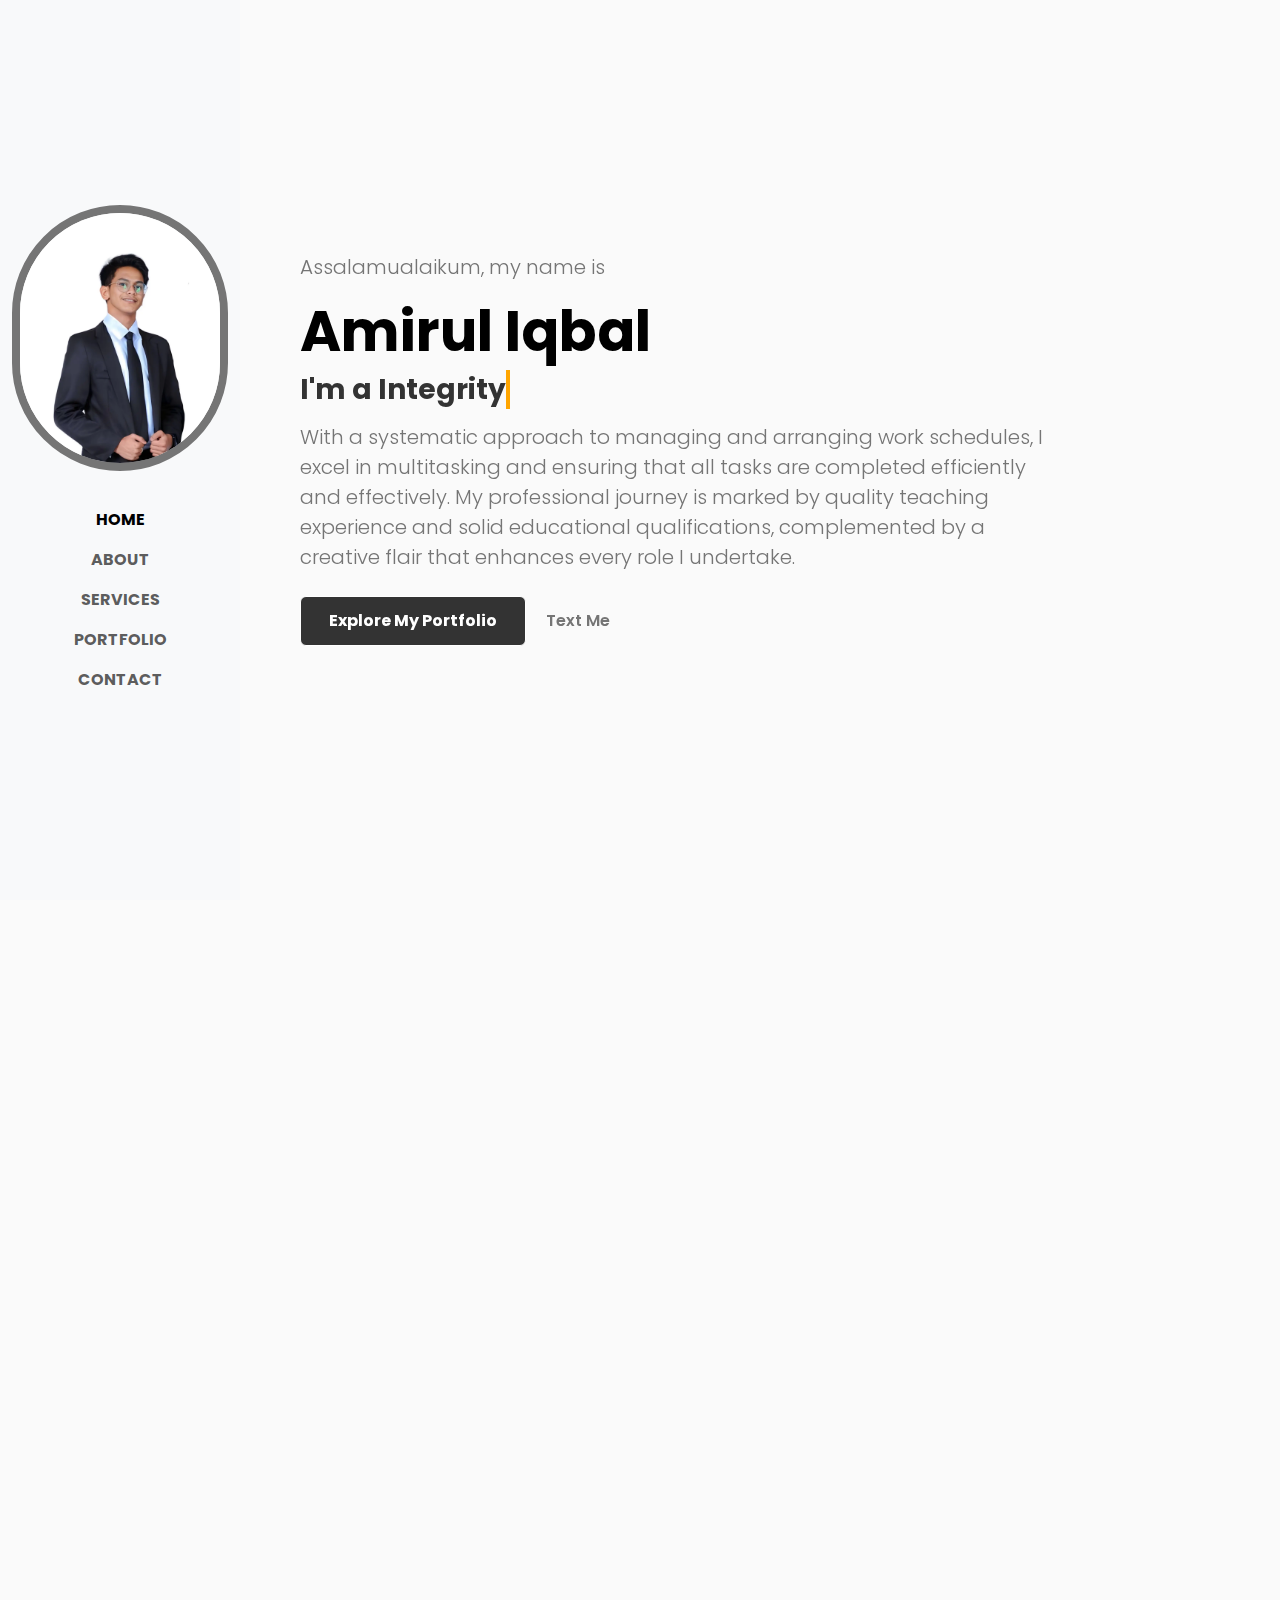
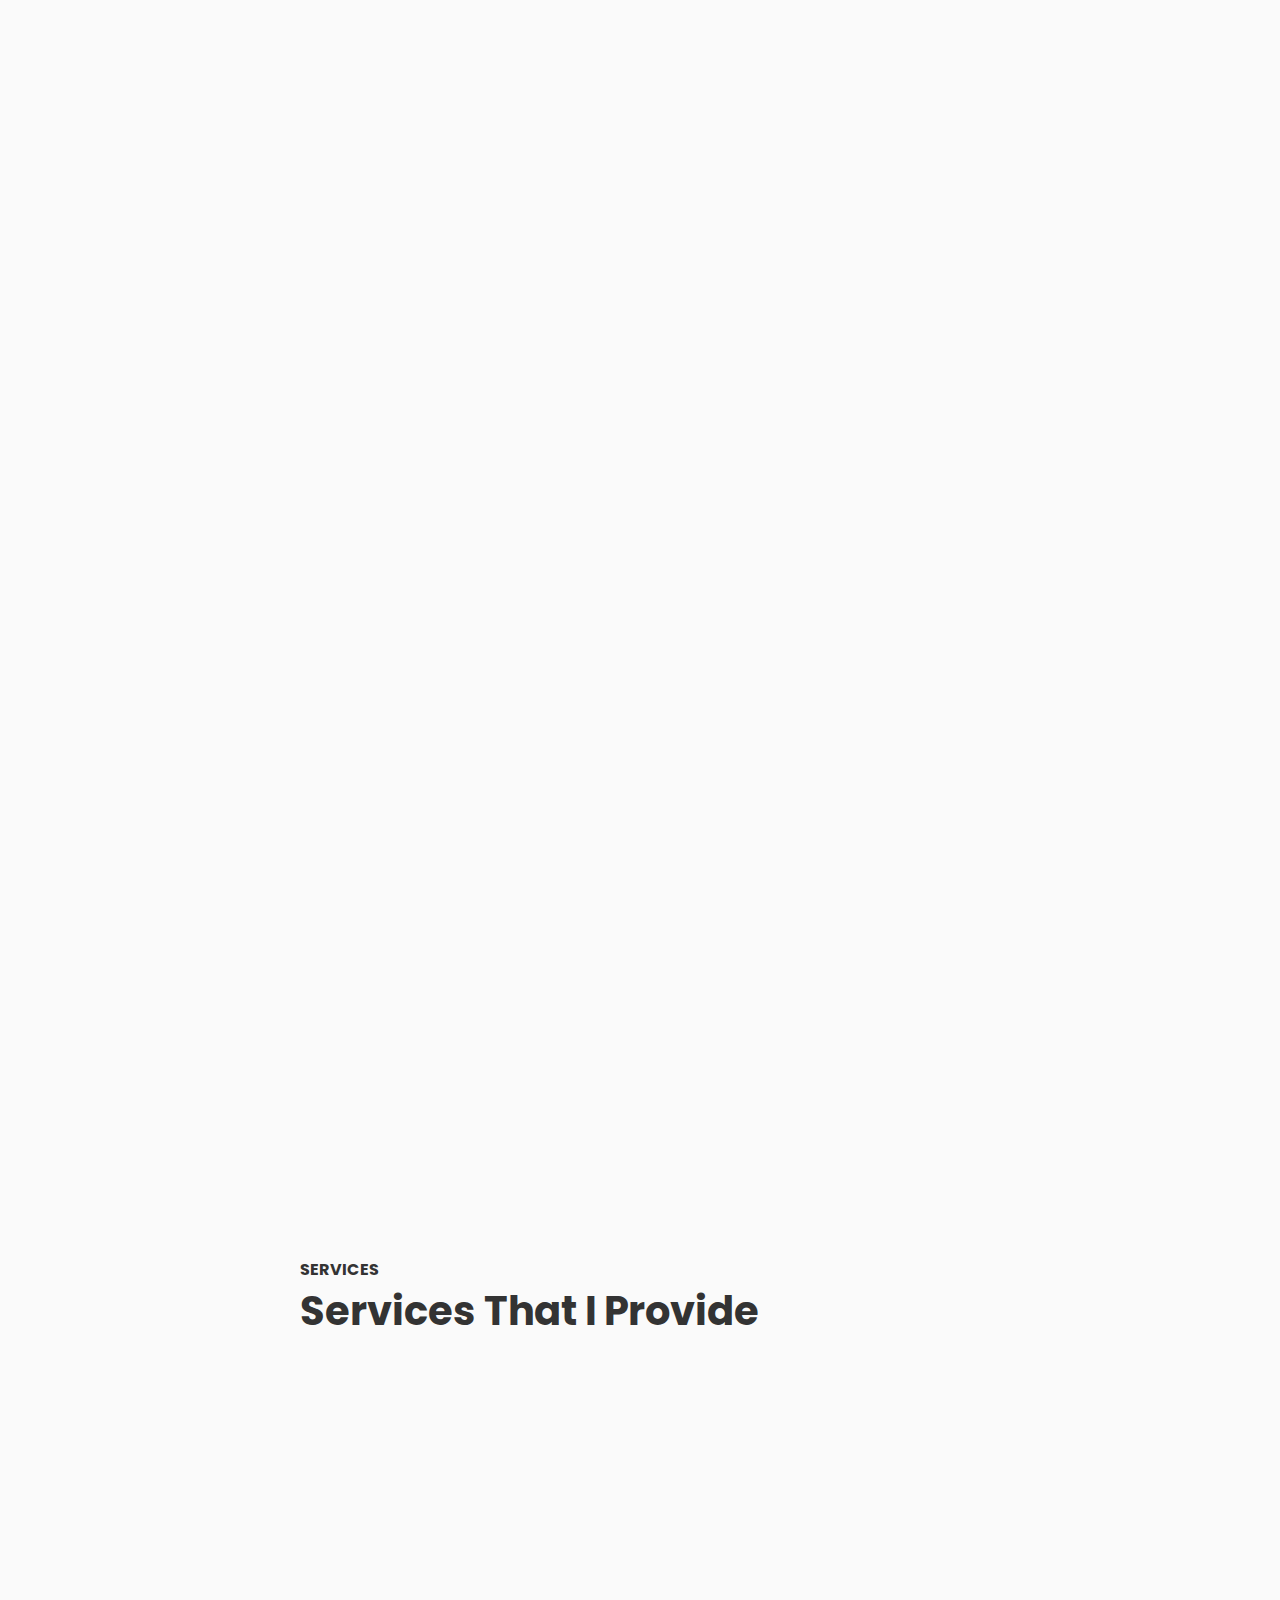
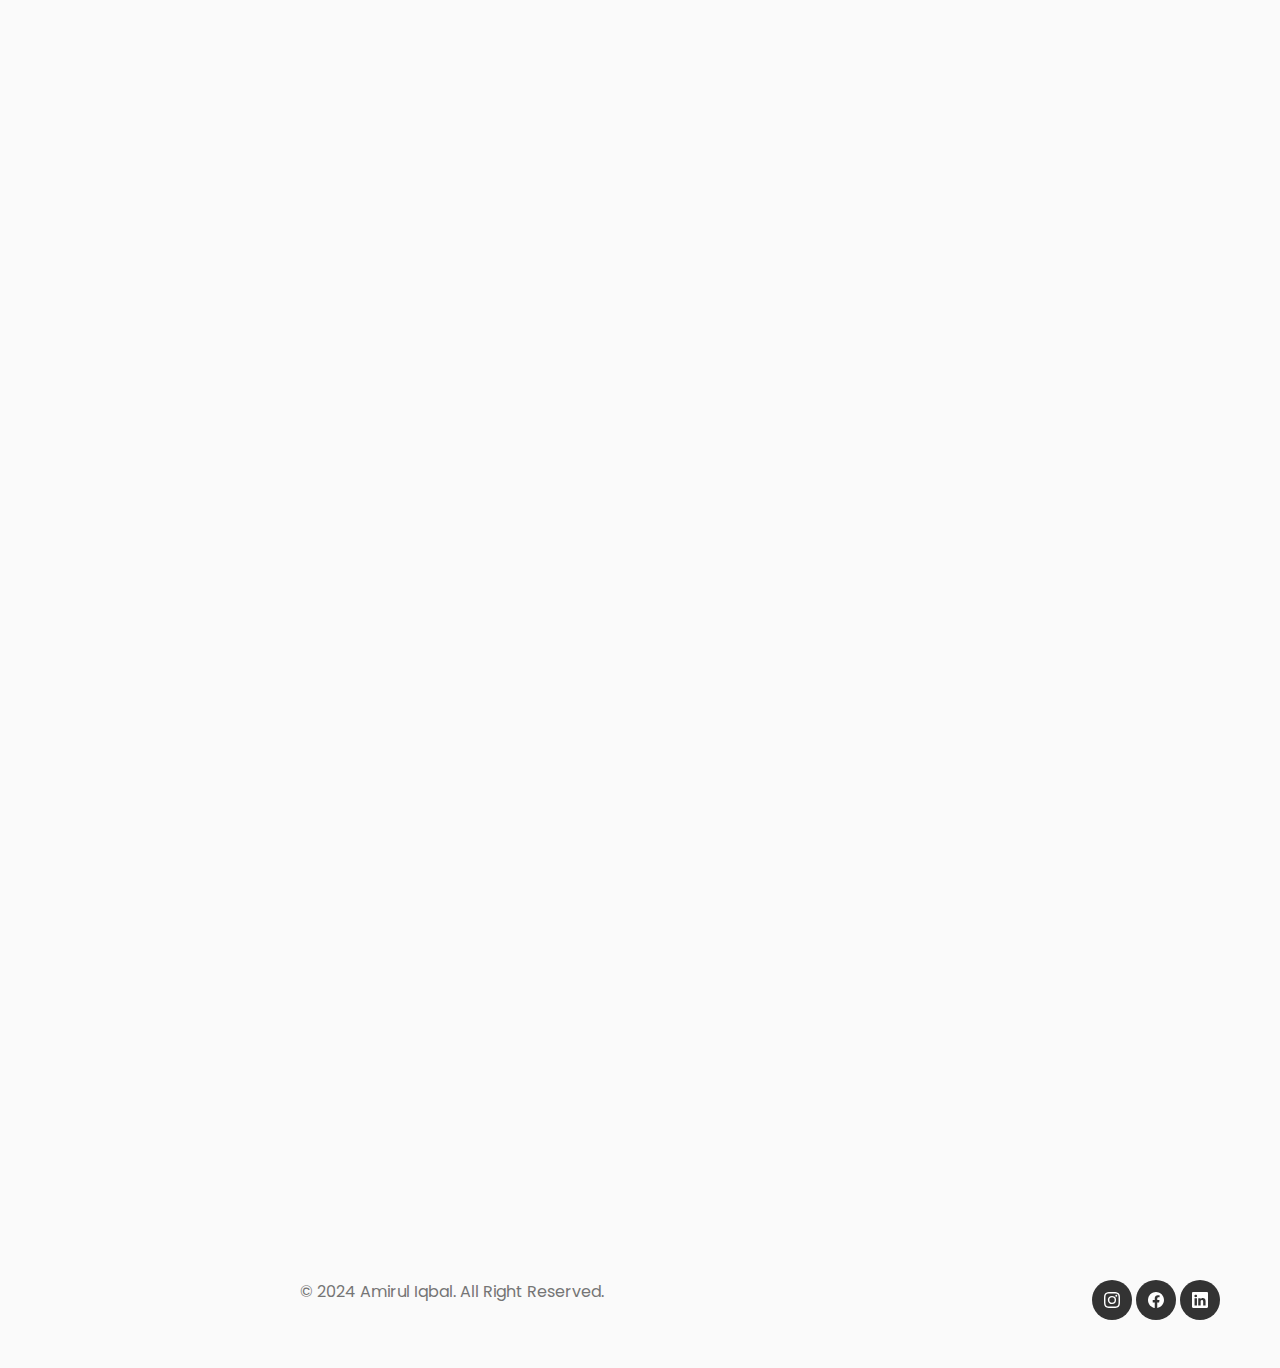
<file: index.html>
<!DOCTYPE html>
<html lang="en">

<head>
  <meta charset="UTF-8">
  <meta name="viewport" content="width=device-width, initial-scale=1.0">
  <title>Amirul Iqbal || Portfolio Website</title>
  <link rel="icon" type="image/x-icon" href="assets/img/amirul-favicon.webp">

  <!-- CSS Files -->
  <link rel="stylesheet" href="assets/css/bootstrap.min.css">
  <link rel="stylesheet" href="assets/css/aos.css">
  <link rel="stylesheet" href="assets/css/bootstrap-icons.min.css">
  <link rel="stylesheet" href="assets/css/styles.css">

  <!-- GOOGLE FONTS -->
  <link rel="preconnect" href="https://fonts.googleapis.com">
  <link rel="preconnect" href="https://fonts.gstatic.com" crossorigin>
  <link href="https://fonts.googleapis.com/css2?family=Poppins:wght@100;200;300;400;500;600;700;800;900&display=swap"
    rel="stylesheet">
</head>

<body data-bs-spy="scroll" data-bs-target=".navbar">
  <!-- NAVBAR -->
  <nav class="navbar navbar-expand-lg fixed-top bg-light">
    <div class="container flex-lg-column">
      <a class="navbar-brand mx-lg-auto mb-lg-4" href="#">
        <span class="h3 fw-bold d-block d-lg-none">Amirul Iqbal</span>
        <img src="assets/img/profile-left.webp" class="d-none d-lg-block rounded-pill" alt="Amirul Iqbal Profile Image">
      </a>
      <button class="navbar-toggler" type="button" data-bs-toggle="collapse" data-bs-target="#navbarNav"
        aria-controls="navbarNav" aria-expanded="false" aria-label="Toggle navigation">
        <span class="navbar-toggler-icon"></span>
      </button>
      <div class="collapse navbar-collapse" id="navbarNav">
        <ul class="navbar-nav ms-auto flex-lg-column text-lg-center">
          <li class="nav-item">
            <a class="nav-link" href="#home">HOME</a>
          </li>
          <li class="nav-item">
            <a class="nav-link" href="#about">ABOUT</a>
          </li>
          <li class="nav-item">
            <a class="nav-link" href="#services">SERVICES</a>
          </li>
          <li class="nav-item">
            <a class="nav-link" href="#portfolio">PORTFOLIO</a>
          </li>
          <li class="nav-item">
            <a class="nav-link" href="#contact">CONTACT</a>
          </li>
        </ul>
      </div>
    </div>
  </nav>
  <!-- NAVBAR END -->

  <!-- CONTENT WRAPPER -->
  <div id="content-wrapper">
    <!-- HOME -->
    <section id="home" class="full-height px-lg-5">
      <div class="container">
        <div class="row">
          <div class="col-lg-10">
            <p class="lead" data-aos="fade-up">Assalamualaikum, my name is</p>
            <h2 class="display-4 fw-bold text-black" data-aos="fade-up" data-aos-delay="100">Amirul Iqbal</h2>
            <h3 class="pb-2" data-aos="fade-up" data-aos-delay="200">
              I'm a <span class="typing"></span>
            </h3>
            <p class="lead mt-2 mb-4" data-aos="fade-up" data-aos-delay="300">
              With a systematic approach to managing and arranging work schedules, I excel in multitasking and ensuring
              that all tasks are completed efficiently and effectively. My professional journey is marked by quality
              teaching experience and solid educational qualifications, complemented by a creative flair that enhances
              every role I undertake.
            </p>
            <div data-aos="fade-up" data-aos-delay="600">
              <a href="#portfolio" class="btn btn-brand me-3">Explore My Portfolio</a>
              <a href="https://wa.me/601111016936" class="custom-link" target="_blank">Text Me</a>
            </div>
          </div>
        </div>
      </div>
    </section>
    <!-- HOME END -->

    <!-- ABOUT -->
    <section id="about" class="full-height px-lg-5">
      <div class="container">
        <div class="row pb-4" data-aos="fade-up">
          <div class="col-lg-8">
            <h6 class="text-brand">ABOUT</h6>
            <h1>My Education & Experience</h1>
          </div>
        </div>

        <div class="row gy-5">
          <div class="col-lg-6">
            <!-- Education -->
            <h3 class="mb-4" data-aos="fade-up" data-aos-delay="300">Education</h3>
            <div class="row gy-4">
              <!-- UPSR -->
              <div class="col-12" data-aos="fade-up" data-aos-delay="400">
                <div class="bg-base p-4 rounded-4 shadow">
                  <h4>Ujian Penilaian Sekolah Rendah (UPSR)</h4>
                  <p class="text-brand mb-2 fw-semibold">Sekolah Kebangsaan Tanjung Gelam [2005 - 2010]</p>
                  <p class="mb-0">Achieved 5As in UPSR and served as a School Prefect from 2008 to 2010. Actively
                    involved in Sepak Takraw and Badminton sports.</p>
                </div>
              </div>
              <!-- PMR -->
              <div class="col-12" data-aos="fade-up" data-aos-delay="400">
                <div class="bg-base p-4 rounded-4 shadow">
                  <h4>Penilaian Menengah Rendah (PMR)</h4>
                  <p class="text-brand mb-2 fw-semibold">Sekolah Menengah Imtiaz YT Kemaman [2011 - 2013]</p>
                  <p class="mb-0">Obtained 7As in PMR and served as the Class Monitor in 2011, followed by being
                    appointed as a Student Representative Council (MPP) member in 2012.</p>
                </div>
              </div>
              <!-- SPM -->
              <div class="col-12" data-aos="fade-up" data-aos-delay="400">
                <div class="bg-base p-4 rounded-4 shadow">
                  <h4>Sijil Pelajaran Malaysia (SPM)</h4>
                  <p class="text-brand mb-2 fw-semibold">Sekolah Menengah Imtiaz YT Kemaman [2014 - 2015]</p>
                  <p class="mb-0">
                    Succesfully completed SPM and was appointed as a Majlis Perwakilan Pelajar (MPP) member in 2013, and as a
                    Majlis Perwakilan Asrama (MPA) member from 2014 to 2015. <br><br> In co-curricular activities, I was
                    actively involved in Sepak Takraw and Badminton. I held positions as the Captain of the Sepak Takraw
                    team and President of the Mathematics and Science Club.</p>
                </div>
              </div>
              <!-- DIP -->
              <div class="col-12" data-aos="fade-up" data-aos-delay="400">
                <div class="bg-base p-4 rounded-4 shadow">
                  <h4>Diploma in Islamic Studies (Islamic Administration)</h4>
                  <p class="text-brand mb-2 fw-semibold">Universiti Sultan Zainal Abidin (UniSZA) [2018 - 2019]</p>
                  <p class="mb-0">Completed diploma in 2018 with a CGPA of 2.91 and achieved Band 4 in the Malaysian
                    University English Test (MUET) Session 3 in 2019.</p>
                </div>
              </div>
              <!-- DEG -->
              <div class="col-12" data-aos="fade-up" data-aos-delay="400">
                <div class="bg-base p-4 rounded-4 shadow">
                  <h4>Bachelor of Laws with Honours</h4>
                  <p class="text-brand mb-2 fw-semibold">Universiti Sultan Zainal Abidin (UniSZA) [2019 - 2022]</p>
                  <p class="mb-0">Completed degree in 2022 with a CGPA of 3.09. Actively involved in the Club
                    Association as the Treasurer of the Asian Law Students' Association (ALSA) UniSZA for the sessions
                    2020/2021 and 2021/2022.</p>
                </div>
              </div>
            </div>

          </div>

          <div class="col-lg-6">
            <!-- Experience -->
            <h3 class="mb-4" data-aos="fade-up" data-aos-delay="300">Experience</h3>
            <div class="row gy-4">
              <!-- Kedai Makan Pagi -->
              <div class="col-12" data-aos="fade-up" data-aos-delay="400">
                <div class="bg-base p-4 rounded-4 shadow">
                  <h4>Cashier</h4>
                  <p class="text-brand mb-2 fw-semibold">Restaurant [Nov 2014 - Dec 2014]</p>
                  <p class="mb-0">
                  <ul>
                    <li>Managed to handle financial management system while prepare food and drinks for customers.</li>
                  </ul>
                </div>
              </div>
              <!-- Kedai Chicken Chop -->
              <div class="col-12" data-aos="fade-up" data-aos-delay="400">
                <div class="bg-base p-4 rounded-4 shadow">
                  <h4>Chef</h4>
                  <p class="text-brand mb-2 fw-semibold">Western Restaurant [Jan 2015 - Mar 2015]</p>
                  <p class="mb-0">
                  <ul>
                    <li>Being promoted after 1 month of work from kitchen assistant to western chef.</li>
                    <li>Lead daily kitchen operations through extensive team-building and routine oversight to further a
                      commitment to quality food.</li>
                  </ul>
                </div>
              </div>
              <!-- Akademi -->
              <div class="col-12" data-aos="fade-up" data-aos-delay="400">
                <div class="bg-base p-4 rounded-4 shadow">
                  <h4>Akademi Al-Quran Alumni Imtiaz YT</h4>
                  <p class="text-brand mb-2 fw-semibold">Manager / Teacher [Sept 2016 - Aug 2019]</p>
                  <p class="mb-0">
                  <ul>
                    <li>Received an Excellent Branch Manager Award.</li>
                    <li>Succefully build a good relationship with teachers and parents.</li>
                    <li>Planned educational and entertaining activities and programmes for students and managed to
                      develop their soft skills.</li>
                  </ul>
                </div>
              </div>
              <!-- Bayan -->
              <div class="col-12" data-aos="fade-up" data-aos-delay="400">
                <div class="bg-base p-4 rounded-4 shadow">
                  <h4>Bayan Jr, Pusat Islam UMT</h4>
                  <p class="text-brand mb-2 fw-semibold">Teacher [Nov 2019 - current]</p>
                  <p class="mb-0"></p>
                  <ul>
                    <li>Introducing Tajweed module for students to master the knowledge of Tajweed.</li>
                    <li>Assist students for Quran test at their school level.</li>
                    <li>Provides written and reading test for students to achieve next level of Tajweed knowledge</li>
                  </ul>
                </div>
              </div>
              <!-- Home Tutor -->
              <div class="col-12" data-aos="fade-up" data-aos-delay="400">
                <div class="bg-base p-4 rounded-4 shadow">
                  <h4>Home Tutor</h4>
                  <p class="text-brand mb-2 fw-semibold">Private Tutor [Jan 2020 - current]</p>
                  <p class="mb-0"></p>
                  <ul>
                    <li>Assisting students in Quran and Tajweed Learning.</li>
                    <li>Provide two ways of teaching which are Home-To-Home and Online Learning.</li>
                    <li>Prepare assesment to evaluate students' level of achievement and understanding.</li>
                  </ul>
                </div>
              </div>
            </div>

          </div>
        </div>
      </div>
    </section>
    <!-- ABOUT END -->

    <!-- SERVICES -->
    <section id="services" class="full-height px-lg-5">
      <div class="container">
        <div class="row pb-4">
          <div class="col-lg-8">
            <h6 class="text-brand">SERVICES</h6>
            <h1>Services That I Provide</h1>
          </div>
        </div>

        <div class="row gy-4" data-aos="fade-up">
          <div class="col-md-4" data-aos="fade-up">
            <div class="service p-4 bg-base rounded-4 shadow">
              <div class="iconbox rounded-4 text-light">
                <svg xmlns="http://www.w3.org/2000/svg" width="20" height="20" fill="currentColor" class="bi bi-book"
                  viewBox="0 0 16 16">
                  <path
                    d="M1 2.828c.885-.37 2.154-.769 3.388-.893 1.33-.134 2.458.063 3.112.752v9.746c-.935-.53-2.12-.603-3.213-.493-1.18.12-2.37.461-3.287.811zm7.5-.141c.654-.689 1.782-.886 3.112-.752 1.234.124 2.503.523 3.388.893v9.923c-.918-.35-2.107-.692-3.287-.81-1.094-.111-2.278-.039-3.213.492zM8 1.783C7.015.936 5.587.81 4.287.94c-1.514.153-3.042.672-3.994 1.105A.5.5 0 0 0 0 2.5v11a.5.5 0 0 0 .707.455c.882-.4 2.303-.881 3.68-1.02 1.409-.142 2.59.087 3.223.877a.5.5 0 0 0 .78 0c.633-.79 1.814-1.019 3.222-.877 1.378.139 2.8.62 3.681 1.02A.5.5 0 0 0 16 13.5v-11a.5.5 0 0 0-.293-.455c-.952-.433-2.48-.952-3.994-1.105C10.413.809 8.985.936 8 1.783" />
                </svg>
              </div>
              <h4 class="mt-4 mb-2">Home Tutor</h4>
              <p>
                I offer a personalized learning experience with the option of
                comfortable Home-To-Home sessions or interactive online
                learning. My focus is on quality rather than quantity in
                delivering education that meets your academic needs.
              </p>
              <a href="#" class="custom-link">Explore More</a>
            </div>
          </div>
          <div class="col-md-4" data-aos="fade-up" data-aos-delay="300">
            <div class="service p-4 bg-base rounded-4 shadow">
              <div class="iconbox rounded-4 text-light">
                <svg xmlns="http://www.w3.org/2000/svg" width="20" height="20" fill="currentColor" class="bi bi-camera"
                  viewBox="0 0 16 16">
                  <path
                    d="M15 12a1 1 0 0 1-1 1H2a1 1 0 0 1-1-1V6a1 1 0 0 1 1-1h1.172a3 3 0 0 0 2.12-.879l.83-.828A1 1 0 0 1 6.827 3h2.344a1 1 0 0 1 .707.293l.828.828A3 3 0 0 0 12.828 5H14a1 1 0 0 1 1 1zM2 4a2 2 0 0 0-2 2v6a2 2 0 0 0 2 2h12a2 2 0 0 0 2-2V6a2 2 0 0 0-2-2h-1.172a2 2 0 0 1-1.414-.586l-.828-.828A2 2 0 0 0 9.172 2H6.828a2 2 0 0 0-1.414.586l-.828.828A2 2 0 0 1 3.172 4z" />
                  <path
                    d="M8 11a2.5 2.5 0 1 1 0-5 2.5 2.5 0 0 1 0 5m0 1a3.5 3.5 0 1 0 0-7 3.5 3.5 0 0 0 0 7M3 6.5a.5.5 0 1 1-1 0 .5.5 0 0 1 1 0" />
                </svg>
              </div>
              <h4 class="mt-4 mb-2">Photography</h4>
              <p>
                Explore my portfolio of photography services designed to
                exceed your expectations. Whether it's weddings, portraits, or
                events, we specialize in transforming moments into cherished
                memories.
              </p>
              <a href="#" class="custom-link">Explore More</a>
            </div>
          </div>
          <div class="col-md-4" data-aos="fade-up" data-aos-delay="600">
            <div class="service p-4 bg-base rounded-4 shadow">
              <div class="iconbox rounded-4 text-light">
                <svg xmlns="http://www.w3.org/2000/svg" width="20" height="20" fill="currentColor"
                  class="bi bi-code-slash" viewBox="0 0 16 16">
                  <path
                    d="M10.478 1.647a.5.5 0 1 0-.956-.294l-4 13a.5.5 0 0 0 .956.294zM4.854 4.146a.5.5 0 0 1 0 .708L1.707 8l3.147 3.146a.5.5 0 0 1-.708.708l-3.5-3.5a.5.5 0 0 1 0-.708l3.5-3.5a.5.5 0 0 1 .708 0m6.292 0a.5.5 0 0 0 0 .708L14.293 8l-3.147 3.146a.5.5 0 0 0 .708.708l3.5-3.5a.5.5 0 0 0 0-.708l-3.5-3.5a.5.5 0 0 0-.708 0" />
                </svg>
              </div>
              <h4 class="mt-4 mb-2">Frontend</h4>
              <p>
                Driven by a passion for creating intuitive user experiences, I
                specialize in bringing designs to life with seamless frontend
                development, despite my non-IT background. My focus is on
                crafting interfaces that captivate and enrich user
                interactions.
              </p>
              <a href="#" class="custom-link">Explore More</a>
            </div>
          </div>
        </div>
      </div>
    </section>
    <!-- SERVICES END -->

    <!-- PORTFOLIO -->
    <section id="portfolio" class="full-height px-lg-5">
      <div class="container">
        <div class="row pb-4" data-aos="fade-up">
          <div class="col-lg-8">
            <h6 class="text-brand">PORTFOLIO</h6>
            <h1>My Recent Activities</h1>
          </div>
        </div>

        <div class="row gy-4">
          <!-- Portfolio 1 -->
          <div class="col-md-6" data-aos="fade-up">
            <div class="card-custom rounded-4 bg-base shadow">
              <div class="card-custom-img rounded-4 p-2">
                <img class="rounded-4" src="assets/img/portfolio-1.webp" alt="Portfolio 1 - Tutoring">
              </div>
              <div class="card-custom-content p-2">
                <h4>Tutoring</h4>
                <p>
                  Branch Manager and also a teacher at Akademi Al-Quran Alumni
                  Imtiaz YT. Working here almost 4 years from 2016 - 2019.
                </p>
                <a href="tutoring.html" class="custom-link">Read More</a>
              </div>
            </div>
          </div>

          <!-- Portfolio 2 -->
          <div class="col-md-6" data-aos="fade-up" data-aos-delay="300">
            <div class="card-custom rounded-4 bg-base shadow">
              <div class="card-custom-img rounded-4 p-2">
                <img class="rounded-4" src="assets/img/portfolio-2.webp" alt="Portfolio 2 - Photoshoot">
              </div>
              <div class="card-custom-content p-2">
                <h4>Photoshoot</h4>
                <p>
                  I work as a freelance photographer for engagement
                  ceremonies, weddings, and various other events, both formal
                  and informal.
                </p>
                <a href="photoshoot.html" class="custom-link">Read More</a>
              </div>
            </div>
          </div>

          <!-- Portfolio 3 -->
          <div class="col-md-6" data-aos="fade-up" data-aos-delay="300">
            <div class="card-custom rounded-4 bg-base shadow">
              <div class="card-custom-img rounded-4 p-2">
                <img class="rounded-4" src="assets/img/portfolio-3.webp" alt="Portfolio 3 - Bootcamp">
              </div>
              <div class="card-custom-content p-2">
                <h4>Bootcamp</h4>
                <p>
                  I participated in the HackCorruption Bootcamp in Indonesia
                  to deepen my knowledge of Web Development, aiming to build a
                  globally usable system to prevent corruption.
                </p>
                <a href="bootcamp.html" class="custom-link">Read More</a>
              </div>
            </div>
          </div>

          <!-- Portfolio 4 -->
          <div class="col-md-6" data-aos="fade-up" data-aos-delay="300">
            <div class="card-custom rounded-4 bg-base shadow">
              <div class="card-custom-img rounded-4 p-2">
                <img class="rounded-4" src="assets/img/portfolio-4.webp" alt="Portfolio 4 - Website">
              </div>
              <div class="card-custom-content p-2">
                <h4>Website Development</h4>
                <p>
                  I meticulously crafted an engaging and dynamic website for my team, Carbonitor, showcasing our collective skills and projects. This website was built from the ground up using HTML for the structure, CSS for the styling, Bootstrap for responsive design, and JavaScript for interactive features, ensuring a seamless and visually appealing user experience.
                </p>
                <a href="https://carbonitor.com/" target="_blank" class="custom-link">Read More</a>
              </div>
            </div>
          </div>
        </div>
      </div>
    </section>
    <!-- PORTFOLIO END -->

    <!-- CONTACT -->
    <section id="contact" class="full-height px-lg-5">
      <div class="container">
        <div class="row justify-content-center text-center">
          <div class="col-lg-8 pb-4" data-aos="fade-up">
            <h6 class="text-brand">CONTACT</h6>
            <h1>I'm Very Responsive to Messages</h1>
          </div>

          <div class="col-lg-8" data-aos="fade-up" data-aos-delay="300">
            <form action="https://api.web3forms.com/submit" method="POST" id="contact-form" class="row g-lg-3 gy-3">
              <div class="form-group col-md-6">
                <input type="hidden" name="access_key" value="58d6b2cd-6b63-49d0-ace1-bbad905a496c">
                <input type="text" class="form-control" name="from_name" placeholder="Enter your name" required>
              </div>
              <div class="form-group col-md-6">
                <input type="email" class="form-control" name="from_email" placeholder="Enter your email" required>
              </div>
              <div class="form-group col-12">
                <input type="text" class="form-control" name="subject" placeholder="Enter subject" required>
              </div>
              <div class="form-group col-12">
                <textarea name="message" rows="4" class="form-control" placeholder="Enter your message"
                  required></textarea>
              </div>
              <div class="form-group col-12 d-grid">
                <button type="submit" class="btn btn-brand">Contact Me</button>
              </div>
            </form>
          </div>
        </div>
      </div>
    </section>
    <!-- CONTACT END -->

    <!-- FOOTER -->
    <footer class="py-5 px-lg-5">
      <div class="container">
        <div class="row gy-4 justify-content-between">
          <div class="col-auto">
            <p class="mb-0">&copy; 2024 Amirul Iqbal. All Right Reserved.</p>
          </div>

          <div class="col-auto">
            <div class="social-icons">
              <a href="https://www.instagram.com/amiruliqbal98_/" target="_blank"><svg xmlns="http://www.w3.org/2000/svg" width="16" height="16" fill="currentColor"
                  class="bi bi-instagram" viewBox="0 0 16 16">
                  <path
                    d="M8 0C5.829 0 5.556.01 4.703.048 3.85.088 3.269.222 2.76.42a3.9 3.9 0 0 0-1.417.923A3.9 3.9 0 0 0 .42 2.76C.222 3.268.087 3.85.048 4.7.01 5.555 0 5.827 0 8.001c0 2.172.01 2.444.048 3.297.04.852.174 1.433.372 1.942.205.526.478.972.923 1.417.444.445.89.719 1.416.923.51.198 1.09.333 1.942.372C5.555 15.99 5.827 16 8 16s2.444-.01 3.298-.048c.851-.04 1.434-.174 1.943-.372a3.9 3.9 0 0 0 1.416-.923c.445-.445.718-.891.923-1.417.197-.509.332-1.09.372-1.942C15.99 10.445 16 10.173 16 8s-.01-2.445-.048-3.299c-.04-.851-.175-1.433-.372-1.941a3.9 3.9 0 0 0-.923-1.417A3.9 3.9 0 0 0 13.24.42c-.51-.198-1.092-.333-1.943-.372C10.443.01 10.172 0 7.998 0zm-.717 1.442h.718c2.136 0 2.389.007 3.232.046.78.035 1.204.166 1.486.275.373.145.64.319.92.599s.453.546.598.92c.11.281.24.705.275 1.485.039.843.047 1.096.047 3.231s-.008 2.389-.047 3.232c-.035.78-.166 1.203-.275 1.485a2.5 2.5 0 0 1-.599.919c-.28.28-.546.453-.92.598-.28.11-.704.24-1.485.276-.843.038-1.096.047-3.232.047s-2.39-.009-3.233-.047c-.78-.036-1.203-.166-1.485-.276a2.5 2.5 0 0 1-.92-.598 2.5 2.5 0 0 1-.6-.92c-.109-.281-.24-.705-.275-1.485-.038-.843-.046-1.096-.046-3.233s.008-2.388.046-3.231c.036-.78.166-1.204.276-1.486.145-.373.319-.64.599-.92s.546-.453.92-.598c.282-.11.705-.24 1.485-.276.738-.034 1.024-.044 2.515-.045zm4.988 1.328a.96.96 0 1 0 0 1.92.96.96 0 0 0 0-1.92m-4.27 1.122a4.109 4.109 0 1 0 0 8.217 4.109 4.109 0 0 0 0-8.217m0 1.441a2.667 2.667 0 1 1 0 5.334 2.667 2.667 0 0 1 0-5.334" />
                </svg></a>
              <a href="https://www.facebook.com/miyoyt/" target="_blank"><svg xmlns="http://www.w3.org/2000/svg" width="16" height="16" fill="currentColor"
                  class="bi bi-facebook" viewBox="0 0 16 16">
                  <path
                    d="M16 8.049c0-4.446-3.582-8.05-8-8.05C3.58 0-.002 3.603-.002 8.05c0 4.017 2.926 7.347 6.75 7.951v-5.625h-2.03V8.05H6.75V6.275c0-2.017 1.195-3.131 3.022-3.131.876 0 1.791.157 1.791.157v1.98h-1.009c-.993 0-1.303.621-1.303 1.258v1.51h2.218l-.354 2.326H9.25V16c3.824-.604 6.75-3.934 6.75-7.951" />
                </svg></a>
              <a href="https://www.linkedin.com/in/muhamadamiruliqbal/" target="_blank"><svg xmlns="http://www.w3.org/2000/svg" width="16" height="16" fill="currentColor"
                  class="bi bi-linkedin" viewBox="0 0 16 16">
                  <path
                    d="M0 1.146C0 .513.526 0 1.175 0h13.65C15.474 0 16 .513 16 1.146v13.708c0 .633-.526 1.146-1.175 1.146H1.175C.526 16 0 15.487 0 14.854zm4.943 12.248V6.169H2.542v7.225zm-1.2-8.212c.837 0 1.358-.554 1.358-1.248-.015-.709-.52-1.248-1.342-1.248S2.4 3.226 2.4 3.934c0 .694.521 1.248 1.327 1.248zm4.908 8.212V9.359c0-.216.016-.432.08-.586.173-.431.568-.878 1.232-.878.869 0 1.216.662 1.216 1.634v3.865h2.401V9.25c0-2.22-1.184-3.252-2.764-3.252-1.274 0-1.845.7-2.165 1.193v.025h-.016l.016-.025V6.169h-2.4c.03.678 0 7.225 0 7.225z" />
                </svg></a>
            </div>
          </div>
        </div>
      </div>
    </footer>
    <!-- FOOTER END -->
  </div>
  <!-- CONTENT WRAPPER END -->

  <!-- JS Files -->
  <script src="assets/js/bootstrap.bundle.min.js"></script>
  <script src="assets/js/aos.js"></script>
  <script src="assets/js/main.js"></script>

</body>

</html>
</file>
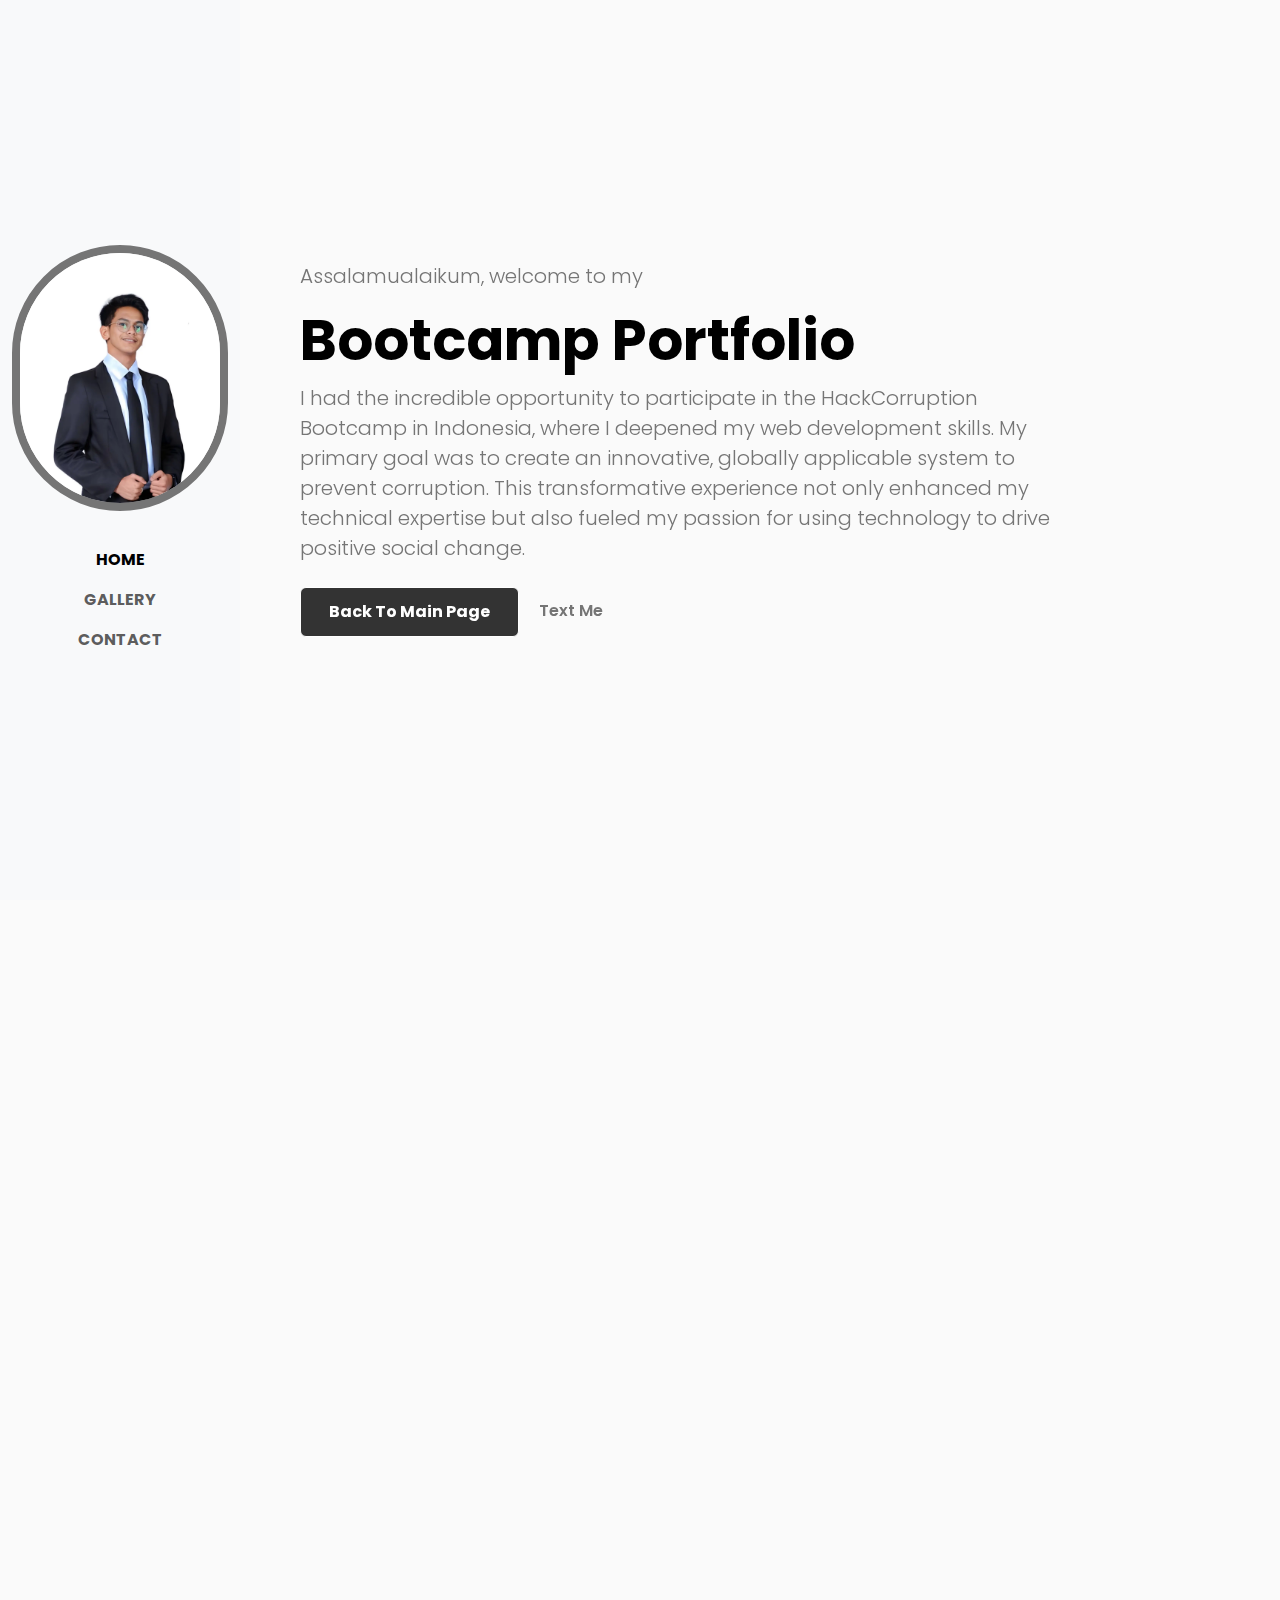
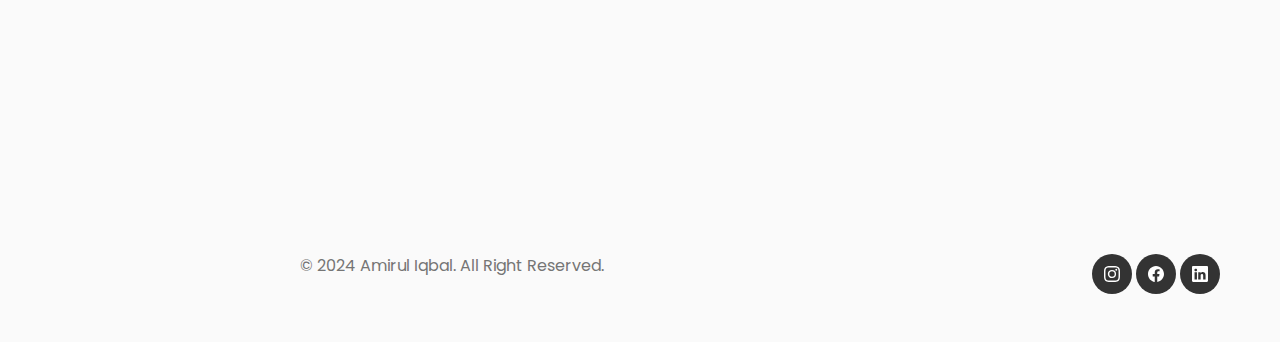
<file: bootcamp.html>
<!DOCTYPE html>
<html lang="en">

<head>
  <meta charset="UTF-8">
  <meta name="viewport" content="width=device-width, initial-scale=1.0">
  <title>Amirul Iqbal || Bootcamp</title>
  <link rel="icon" type="image/x-icon" href="assets/img/amirul-favicon.webp">

  <!-- CSS Files -->
  <link rel="stylesheet" href="assets/css/bootstrap.min.css">
  <link rel="stylesheet" href="assets/css/aos.css">
  <link rel="stylesheet" href="assets/css/bootstrap-icons.min.css">
  <link rel="stylesheet" href="assets/css/styles.css">

  <!-- GOOGLE FONTS -->
  <link rel="preconnect" href="https://fonts.googleapis.com">
  <link rel="preconnect" href="https://fonts.gstatic.com" crossorigin>
  <link href="https://fonts.googleapis.com/css2?family=Poppins:wght@100;200;300;400;500;600;700;800;900&display=swap"
    rel="stylesheet">
</head>

<body data-bs-spy="scroll" data-bs-target=".navbar">
  <!-- NAVBAR -->
  <nav class="navbar navbar-expand-lg fixed-top bg-light">
    <div class="container flex-lg-column">
      <a class="navbar-brand mx-lg-auto mb-lg-4" href="#">
        <span class="h3 fw-bold d-block d-lg-none">Amirul Iqbal</span>
        <img src="assets/img/profile-left.webp" class="d-none d-lg-block rounded-pill"
          alt="Amirul Iqbal Profile Image">
      </a>
      <button class="navbar-toggler" type="button" data-bs-toggle="collapse" data-bs-target="#navbarNav"
        aria-controls="navbarNav" aria-expanded="false" aria-label="Toggle navigation">
        <span class="navbar-toggler-icon"></span>
      </button>
      <div class="collapse navbar-collapse" id="navbarNav">
        <ul class="navbar-nav ms-auto flex-lg-column text-lg-center">
          <li class="nav-item">
            <a class="nav-link" href="#home-tutor">HOME</a>
          </li>
          <li class="nav-item">
            <a class="nav-link" href="#gallery-tutor">GALLERY</a>
          </li>
          <li class="nav-item">
            <a class="nav-link" href="#contact-tutor">CONTACT</a>
          </li>
        </ul>
      </div>
    </div>
  </nav>
  <!-- NAVBAR END -->

  <!-- CONTENT WRAPPER -->
  <div id="content-wrapper">
    <!-- HOME TUTOR -->
    <section id="home-tutor" class="full-height px-lg-5">
      <div class="container">
        <div class="row">
          <div class="col-lg-10">
            <p class="lead" data-aos="fade-up">Assalamualaikum, welcome to my</p>
            <h2 class="display-4 fw-bold text-black" data-aos="fade-up" data-aos-delay="100">Bootcamp Portfolio</h2>
            <p class="lead mt-2 mb-4" data-aos="fade-up" data-aos-delay="300">
                I had the incredible opportunity to participate in the HackCorruption Bootcamp in Indonesia, where I deepened my web development skills. My primary goal was to create an innovative, globally applicable system to prevent corruption. This transformative experience not only enhanced my technical expertise but also fueled my passion for using technology to drive positive social change.            </p>
            <div data-aos="fade-up" data-aos-delay="600">
              <a href="index.html" class="btn btn-brand me-3">Back To Main Page</a>
              <a href="https://wa.me/601111016936" class="custom-link" target="_blank">Text Me</a>
            </div>
          </div>
        </div>
      </div>
    </section>
    <!-- HOME TUTOR END -->

    <!-- GALLERY TUTOR -->
    <section id="gallery-tutor" class="full-height px-lg-5">
      <div class="container-xxl px-2 mt-5">
        <div class="row pb-4" data-aos="fade-up" data-aos-delay="300">
          <div class="col-lg-8">
            <h6 class="text-brand">GALLERY</h6>
            <h1 class="py-4">Moments Captured</h1>
          </div>

          <div class="row row-img" data-aos="fade-up" data-aos-delay="300">
            <div class="col-lg-6 col-sm-12 column-img p-2">
              <img src="assets/img/bootcamp-1.webp" alt="Bootcamp 1">
              <img src="assets/img/bootcamp-2.webp" alt="Bootcamp 2">
              <img src="assets/img/bootcamp-3.webp" alt="Bootcamp 3">
            </div>

            <div class="col-lg-6 col-sm-12 column-img p-2">
              <img src="assets/img/bootcamp-4.webp" alt="Bootcamp 4">
              <img src="assets/img/bootcamp-5.webp" alt="Bootcamp 5">
              <img src="assets/img/bootcamp-6.webp" alt="Bootcamp 6">
            </div>

          </div>
        </div>
      </div>
    </section>

    <!-- GALLERY TUTOR END -->

    <!-- CONTACT TUTOR -->
    <section id="contact-tutor" class="full-height px-lg-5">
      <div class="container">
        <div class="row justify-content-center text-center">
          <div class="col-lg-8 pb-4" data-aos="fade-up">
            <h6 class="text-brand">CONTACT</h6>
            <h1>I'm Very Responsive to Messages</h1>
          </div>

          <div class="col-lg-8" data-aos="fade-up" data-aos-delay="300">
            <form action="https://api.web3forms.com/submit" method="POST" id="contact-form" class="row g-lg-3 gy-3">
              <div class="form-group col-md-6">
                <input type="hidden" name="access_key" value="58d6b2cd-6b63-49d0-ace1-bbad905a496c">
                <input type="text" class="form-control" name="from_name" placeholder="Enter your name" required>
              </div>
              <div class="form-group col-md-6">
                <input type="email" class="form-control" name="from_email" placeholder="Enter your email" required>
              </div>
              <div class="form-group col-12">
                <input type="text" class="form-control" name="subject" placeholder="Enter subject" required>
              </div>
              <div class="form-group col-12">
                <textarea name="message" rows="4" class="form-control" placeholder="Enter your message"
                  required></textarea>
              </div>
              <div class="form-group col-12 d-grid">
                <button type="submit" class="btn btn-brand">Contact Me</button>
              </div>
            </form>
          </div>
        </div>
      </div>
    </section>
    <!-- CONTACT TUTOR END -->

    <!-- FOOTER -->
    <footer class="py-5 px-lg-5">
      <div class="container">
        <div class="row gy-4 justify-content-between">
          <div class="col-auto">
            <p class="mb-0">&copy; 2024 Amirul Iqbal. All Right Reserved.</p>
          </div>

          <div class="col-auto">
            <div class="social-icons">
              <a href="#"><svg xmlns="http://www.w3.org/2000/svg" width="16" height="16" fill="currentColor"
                  class="bi bi-instagram" viewBox="0 0 16 16">
                  <path
                    d="M8 0C5.829 0 5.556.01 4.703.048 3.85.088 3.269.222 2.76.42a3.9 3.9 0 0 0-1.417.923A3.9 3.9 0 0 0 .42 2.76C.222 3.268.087 3.85.048 4.7.01 5.555 0 5.827 0 8.001c0 2.172.01 2.444.048 3.297.04.852.174 1.433.372 1.942.205.526.478.972.923 1.417.444.445.89.719 1.416.923.51.198 1.09.333 1.942.372C5.555 15.99 5.827 16 8 16s2.444-.01 3.298-.048c.851-.04 1.434-.174 1.943-.372a3.9 3.9 0 0 0 1.416-.923c.445-.445.718-.891.923-1.417.197-.509.332-1.09.372-1.942C15.99 10.445 16 10.173 16 8s-.01-2.445-.048-3.299c-.04-.851-.175-1.433-.372-1.941a3.9 3.9 0 0 0-.923-1.417A3.9 3.9 0 0 0 13.24.42c-.51-.198-1.092-.333-1.943-.372C10.443.01 10.172 0 7.998 0zm-.717 1.442h.718c2.136 0 2.389.007 3.232.046.78.035 1.204.166 1.486.275.373.145.64.319.92.599s.453.546.598.92c.11.281.24.705.275 1.485.039.843.047 1.096.047 3.231s-.008 2.389-.047 3.232c-.035.78-.166 1.203-.275 1.485a2.5 2.5 0 0 1-.599.919c-.28.28-.546.453-.92.598-.28.11-.704.24-1.485.276-.843.038-1.096.047-3.232.047s-2.39-.009-3.233-.047c-.78-.036-1.203-.166-1.485-.276a2.5 2.5 0 0 1-.92-.598 2.5 2.5 0 0 1-.6-.92c-.109-.281-.24-.705-.275-1.485-.038-.843-.046-1.096-.046-3.233s.008-2.388.046-3.231c.036-.78.166-1.204.276-1.486.145-.373.319-.64.599-.92s.546-.453.92-.598c.282-.11.705-.24 1.485-.276.738-.034 1.024-.044 2.515-.045zm4.988 1.328a.96.96 0 1 0 0 1.92.96.96 0 0 0 0-1.92m-4.27 1.122a4.109 4.109 0 1 0 0 8.217 4.109 4.109 0 0 0 0-8.217m0 1.441a2.667 2.667 0 1 1 0 5.334 2.667 2.667 0 0 1 0-5.334" />
                </svg></a>
              <a href="#"><svg xmlns="http://www.w3.org/2000/svg" width="16" height="16" fill="currentColor"
                  class="bi bi-facebook" viewBox="0 0 16 16">
                  <path
                    d="M16 8.049c0-4.446-3.582-8.05-8-8.05C3.58 0-.002 3.603-.002 8.05c0 4.017 2.926 7.347 6.75 7.951v-5.625h-2.03V8.05H6.75V6.275c0-2.017 1.195-3.131 3.022-3.131.876 0 1.791.157 1.791.157v1.98h-1.009c-.993 0-1.303.621-1.303 1.258v1.51h2.218l-.354 2.326H9.25V16c3.824-.604 6.75-3.934 6.75-7.951" />
                </svg></a>
              <a href="#"><svg xmlns="http://www.w3.org/2000/svg" width="16" height="16" fill="currentColor"
                  class="bi bi-linkedin" viewBox="0 0 16 16">
                  <path
                    d="M0 1.146C0 .513.526 0 1.175 0h13.65C15.474 0 16 .513 16 1.146v13.708c0 .633-.526 1.146-1.175 1.146H1.175C.526 16 0 15.487 0 14.854zm4.943 12.248V6.169H2.542v7.225zm-1.2-8.212c.837 0 1.358-.554 1.358-1.248-.015-.709-.52-1.248-1.342-1.248S2.4 3.226 2.4 3.934c0 .694.521 1.248 1.327 1.248zm4.908 8.212V9.359c0-.216.016-.432.08-.586.173-.431.568-.878 1.232-.878.869 0 1.216.662 1.216 1.634v3.865h2.401V9.25c0-2.22-1.184-3.252-2.764-3.252-1.274 0-1.845.7-2.165 1.193v.025h-.016l.016-.025V6.169h-2.4c.03.678 0 7.225 0 7.225z" />
                </svg></a>
            </div>
          </div>
        </div>
      </div>
    </footer>
    <!-- FOOTER END -->
  </div>
  <!-- CONTENT WRAPPER END -->

  <!-- JS Files -->
  <script src="assets/js/bootstrap.bundle.min.js"></script>
  <script src="assets/js/aos.js"></script>
  <script src="assets/js/main.js"></script>

</body>

</html>
</file>
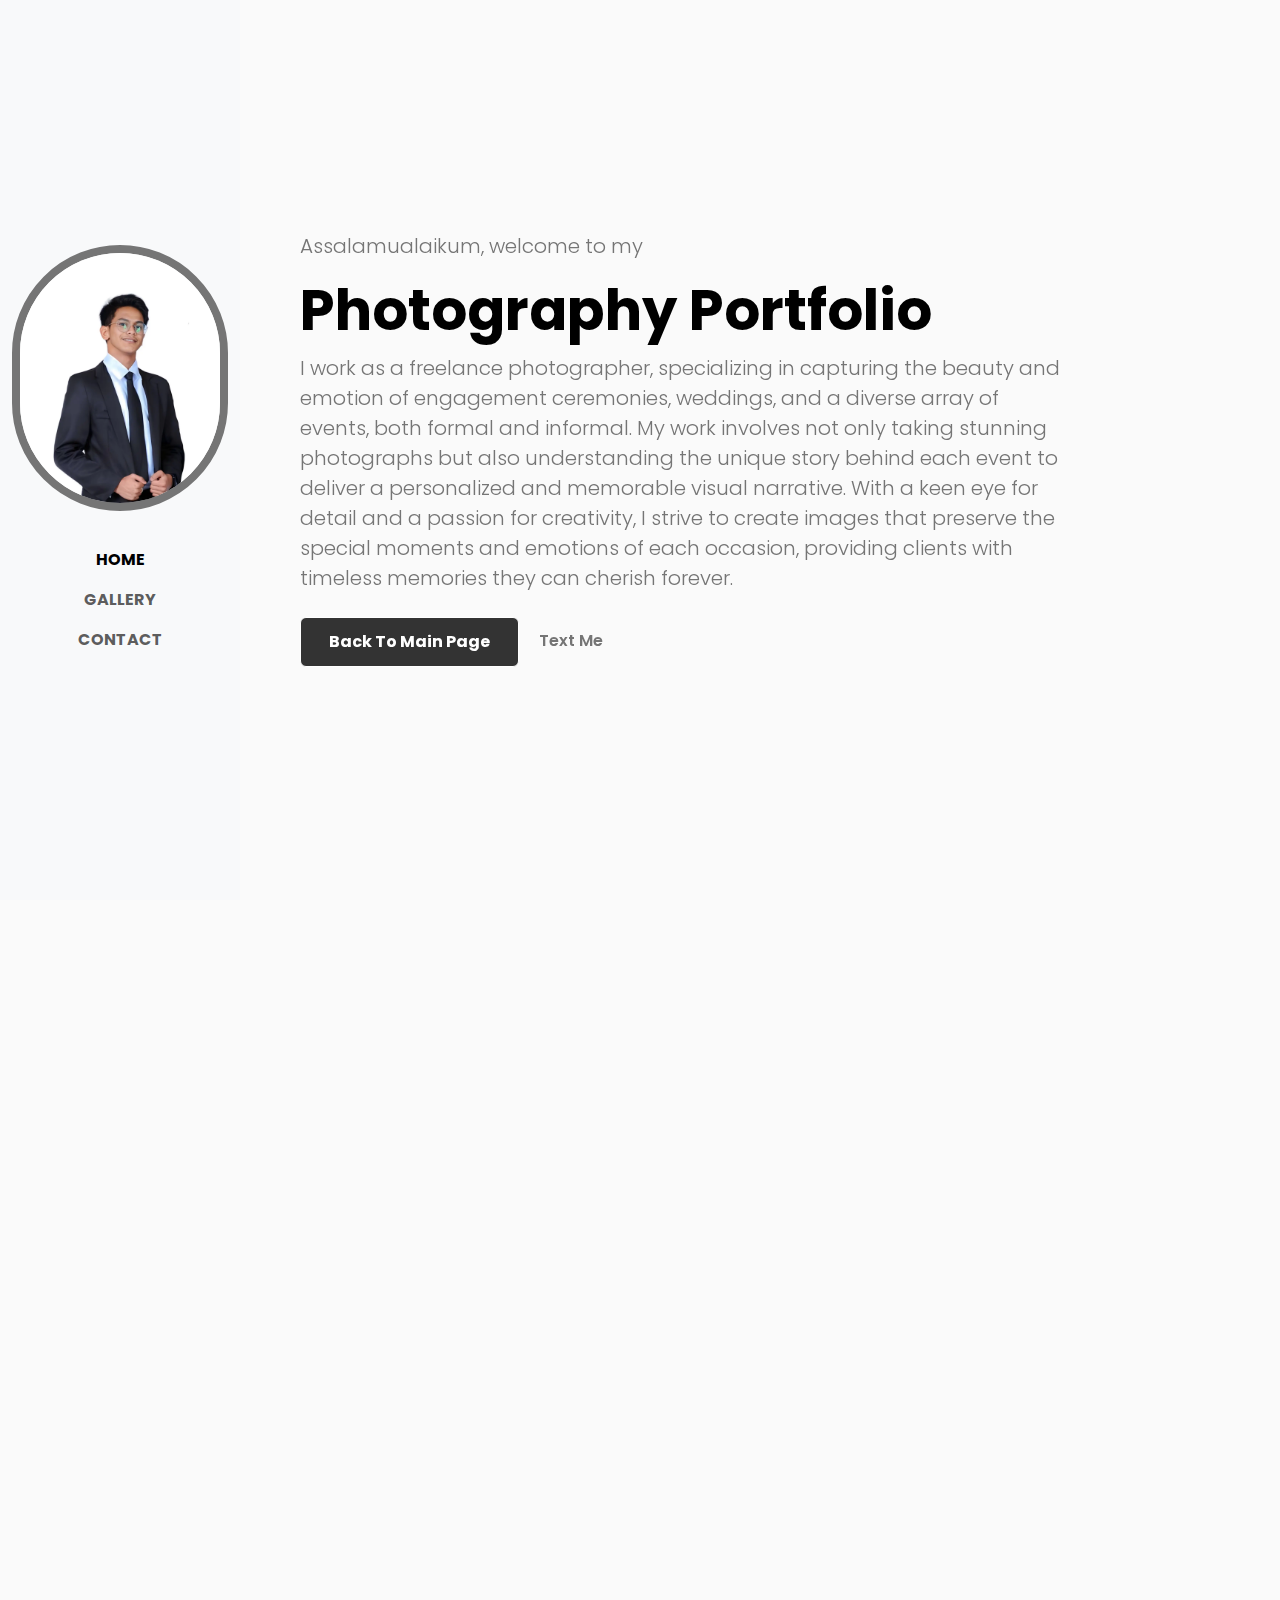
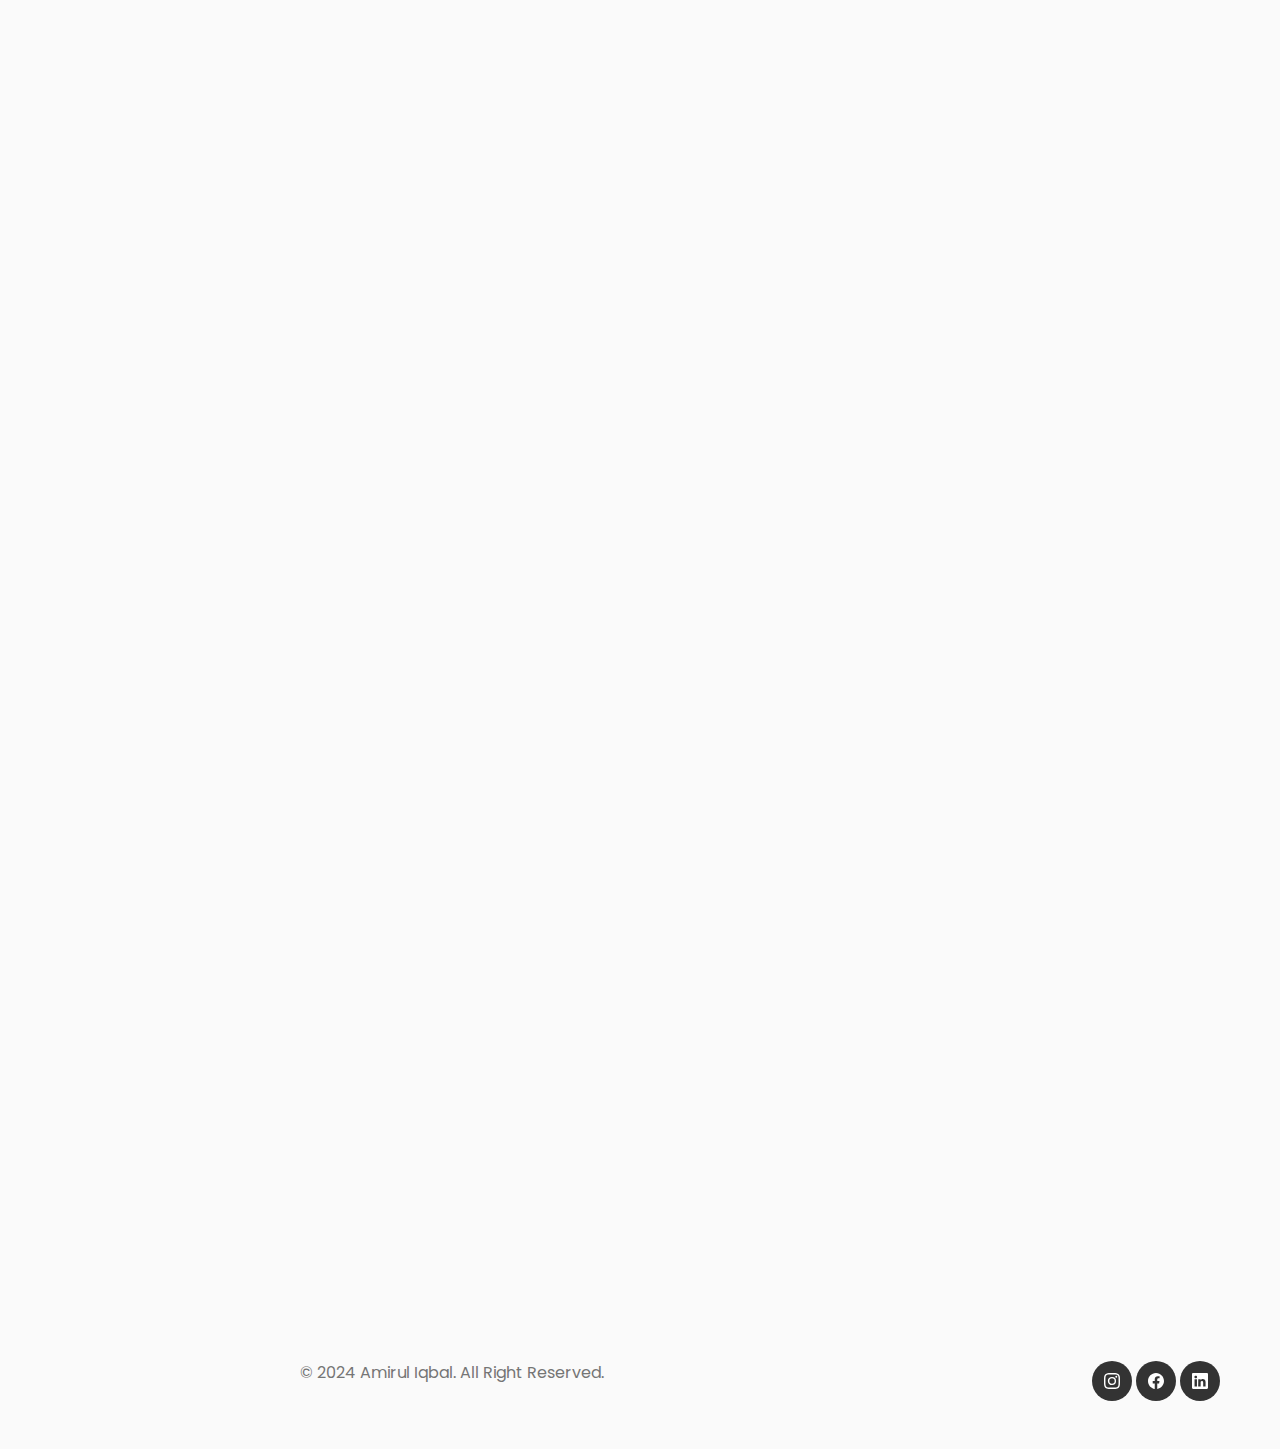
<file: photoshoot.html>
<!DOCTYPE html>
<html lang="en">

<head>
  <meta charset="UTF-8">
  <meta name="viewport" content="width=device-width, initial-scale=1.0">
  <title>Amirul Iqbal || Photoshoot</title>
  <link rel="icon" type="image/x-icon" href="assets/img/amirul-favicon.webp">

  <!-- CSS Files -->
  <link rel="stylesheet" href="assets/css/bootstrap.min.css">
  <link rel="stylesheet" href="assets/css/aos.css">
  <link rel="stylesheet" href="assets/css/bootstrap-icons.min.css">
  <link rel="stylesheet" href="assets/css/styles.css">

  <!-- GOOGLE FONTS -->
  <link rel="preconnect" href="https://fonts.googleapis.com">
  <link rel="preconnect" href="https://fonts.gstatic.com" crossorigin>
  <link href="https://fonts.googleapis.com/css2?family=Poppins:wght@100;200;300;400;500;600;700;800;900&display=swap"
    rel="stylesheet">
</head>

<body data-bs-spy="scroll" data-bs-target=".navbar">
  <!-- NAVBAR -->
  <nav class="navbar navbar-expand-lg fixed-top bg-light">
    <div class="container flex-lg-column">
      <a class="navbar-brand mx-lg-auto mb-lg-4" href="#">
        <span class="h3 fw-bold d-block d-lg-none">Amirul Iqbal</span>
        <img src="assets/img/profile-left.webp" class="d-none d-lg-block rounded-pill"
          alt="Amirul Iqbal Profile Image">
      </a>
      <button class="navbar-toggler" type="button" data-bs-toggle="collapse" data-bs-target="#navbarNav"
        aria-controls="navbarNav" aria-expanded="false" aria-label="Toggle navigation">
        <span class="navbar-toggler-icon"></span>
      </button>
      <div class="collapse navbar-collapse" id="navbarNav">
        <ul class="navbar-nav ms-auto flex-lg-column text-lg-center">
          <li class="nav-item">
            <a class="nav-link" href="#home-tutor">HOME</a>
          </li>
          <li class="nav-item">
            <a class="nav-link" href="#gallery-tutor">GALLERY</a>
          </li>
          <li class="nav-item">
            <a class="nav-link" href="#contact-tutor">CONTACT</a>
          </li>
        </ul>
      </div>
    </div>
  </nav>
  <!-- NAVBAR END -->

  <!-- CONTENT WRAPPER -->
  <div id="content-wrapper">
    <!-- HOME TUTOR -->
    <section id="home-tutor" class="full-height px-lg-5">
      <div class="container">
        <div class="row">
          <div class="col-lg-10">
            <p class="lead" data-aos="fade-up">Assalamualaikum, welcome to my</p>
            <h2 class="display-4 fw-bold text-black" data-aos="fade-up" data-aos-delay="100">Photography Portfolio</h2>
            <p class="lead mt-2 mb-4" data-aos="fade-up" data-aos-delay="300">
                I work as a freelance photographer, specializing in capturing the beauty and emotion of engagement ceremonies, weddings, and a diverse array of events, both formal and informal. My work involves not only taking stunning photographs but also understanding the unique story behind each event to deliver a personalized and memorable visual narrative. With a keen eye for detail and a passion for creativity, I strive to create images that preserve the special moments and emotions of each occasion, providing clients with timeless memories they can cherish forever.            <div data-aos="fade-up" data-aos-delay="600">
              <a href="index.html" class="btn btn-brand me-3">Back To Main Page</a>
              <a href="https://wa.me/601111016936" class="custom-link" target="_blank">Text Me</a>
            </div>
          </div>
        </div>
      </div>
    </section>
    <!-- HOME TUTOR END -->

    <!-- GALLERY TUTOR -->
    <section id="gallery-tutor" class="full-height px-lg-5">
      <div class="container-xxl px-2 mt-5">
        <div class="row pb-4" data-aos="fade-up" data-aos-delay="300">
          <div class="col-lg-8">
            <h6 class="text-brand">GALLERY</h6>
            <h1 class="py-4">Creative Moments Captured</h1>
          </div>

          <div class="row row-img" data-aos="fade-up" data-aos-delay="300">
            <div class="col-lg-6 col-sm-12 column-img p-2">
              <img src="assets/img/pt-1.webp" alt="Photoshoot 1">
              <img src="assets/img/pt-2.webp" alt="Photoshoot 2">
              <img src="assets/img/pt-3.webp" alt="Photoshoot 3">
            </div>

            <div class="col-lg-6 col-sm-12 column-img p-2">
              <img src="assets/img/pt-4.webp" alt="Photoshoot 4">
              <img src="assets/img/pt-5.webp" alt="Photoshoot 5">
              <img src="assets/img/pt-6.webp" alt="Photoshoot 6">
            </div>

            <div class="col-lg-6 col-sm-12 column-img p-2">
              <img src="assets/img/pt-7.webp" alt="Photoshoot 7">
              <img src="assets/img/pt-8.webp" alt="Photoshoot 8">
              <img src="assets/img/pt-9.webp" alt="Photoshoot 9">
            </div>

            <div class="col-lg-6 col-sm-12 column-img p-2">
              <img src="assets/img/pt-10.webp" alt="Photoshoot 10">
              <img src="assets/img/pt-11.webp" alt="Photoshoot 11">
              <img src="assets/img/pt-12.webp" alt="Photoshoot 12">
            </div>

            <div class="col-lg-6 col-sm-12 column-img p-2">
              <img src="assets/img/pt-13.webp" alt="Photoshoot 13">
              <img src="assets/img/pt-14.webp" alt="Photoshoot 14">
              <img src="assets/img/pt-15.webp" alt="Photoshoot 15">
            </div>

            <div class="col-lg-6 col-sm-12 column-img p-2">
              <img src="assets/img/pt-16.webp" alt="Photoshoot 16">
              <img src="assets/img/pt-17.webp" alt="Photoshoot 17">
              <img src="assets/img/pt-18.webp" alt="Photoshoot 18">
            </div>

          </div>
        </div>
      </div>
    </section>

    <!-- GALLERY TUTOR END -->

    <!-- CONTACT TUTOR -->
    <section id="contact-tutor" class="full-height px-lg-5">
      <div class="container">
        <div class="row justify-content-center text-center">
          <div class="col-lg-8 pb-4" data-aos="fade-up">
            <h6 class="text-brand">CONTACT</h6>
            <h1>I'm Very Responsive to Messages</h1>
          </div>

          <div class="col-lg-8" data-aos="fade-up" data-aos-delay="300">
            <form action="https://api.web3forms.com/submit" method="POST" id="contact-form" class="row g-lg-3 gy-3">
              <div class="form-group col-md-6">
                <input type="hidden" name="access_key" value="58d6b2cd-6b63-49d0-ace1-bbad905a496c">
                <input type="text" class="form-control" name="from_name" placeholder="Enter your name" required>
              </div>
              <div class="form-group col-md-6">
                <input type="email" class="form-control" name="from_email" placeholder="Enter your email" required>
              </div>
              <div class="form-group col-12">
                <input type="text" class="form-control" name="subject" placeholder="Enter subject" required>
              </div>
              <div class="form-group col-12">
                <textarea name="message" rows="4" class="form-control" placeholder="Enter your message"
                  required></textarea>
              </div>
              <div class="form-group col-12 d-grid">
                <button type="submit" class="btn btn-brand">Contact Me</button>
              </div>
            </form>
          </div>
        </div>
      </div>
    </section>
    <!-- CONTACT TUTOR END -->

    <!-- FOOTER -->
    <footer class="py-5 px-lg-5">
      <div class="container">
        <div class="row gy-4 justify-content-between">
          <div class="col-auto">
            <p class="mb-0">&copy; 2024 Amirul Iqbal. All Right Reserved.</p>
          </div>

          <div class="col-auto">
            <div class="social-icons">
              <a href="#"><svg xmlns="http://www.w3.org/2000/svg" width="16" height="16" fill="currentColor"
                  class="bi bi-instagram" viewBox="0 0 16 16">
                  <path
                    d="M8 0C5.829 0 5.556.01 4.703.048 3.85.088 3.269.222 2.76.42a3.9 3.9 0 0 0-1.417.923A3.9 3.9 0 0 0 .42 2.76C.222 3.268.087 3.85.048 4.7.01 5.555 0 5.827 0 8.001c0 2.172.01 2.444.048 3.297.04.852.174 1.433.372 1.942.205.526.478.972.923 1.417.444.445.89.719 1.416.923.51.198 1.09.333 1.942.372C5.555 15.99 5.827 16 8 16s2.444-.01 3.298-.048c.851-.04 1.434-.174 1.943-.372a3.9 3.9 0 0 0 1.416-.923c.445-.445.718-.891.923-1.417.197-.509.332-1.09.372-1.942C15.99 10.445 16 10.173 16 8s-.01-2.445-.048-3.299c-.04-.851-.175-1.433-.372-1.941a3.9 3.9 0 0 0-.923-1.417A3.9 3.9 0 0 0 13.24.42c-.51-.198-1.092-.333-1.943-.372C10.443.01 10.172 0 7.998 0zm-.717 1.442h.718c2.136 0 2.389.007 3.232.046.78.035 1.204.166 1.486.275.373.145.64.319.92.599s.453.546.598.92c.11.281.24.705.275 1.485.039.843.047 1.096.047 3.231s-.008 2.389-.047 3.232c-.035.78-.166 1.203-.275 1.485a2.5 2.5 0 0 1-.599.919c-.28.28-.546.453-.92.598-.28.11-.704.24-1.485.276-.843.038-1.096.047-3.232.047s-2.39-.009-3.233-.047c-.78-.036-1.203-.166-1.485-.276a2.5 2.5 0 0 1-.92-.598 2.5 2.5 0 0 1-.6-.92c-.109-.281-.24-.705-.275-1.485-.038-.843-.046-1.096-.046-3.233s.008-2.388.046-3.231c.036-.78.166-1.204.276-1.486.145-.373.319-.64.599-.92s.546-.453.92-.598c.282-.11.705-.24 1.485-.276.738-.034 1.024-.044 2.515-.045zm4.988 1.328a.96.96 0 1 0 0 1.92.96.96 0 0 0 0-1.92m-4.27 1.122a4.109 4.109 0 1 0 0 8.217 4.109 4.109 0 0 0 0-8.217m0 1.441a2.667 2.667 0 1 1 0 5.334 2.667 2.667 0 0 1 0-5.334" />
                </svg></a>
              <a href="#"><svg xmlns="http://www.w3.org/2000/svg" width="16" height="16" fill="currentColor"
                  class="bi bi-facebook" viewBox="0 0 16 16">
                  <path
                    d="M16 8.049c0-4.446-3.582-8.05-8-8.05C3.58 0-.002 3.603-.002 8.05c0 4.017 2.926 7.347 6.75 7.951v-5.625h-2.03V8.05H6.75V6.275c0-2.017 1.195-3.131 3.022-3.131.876 0 1.791.157 1.791.157v1.98h-1.009c-.993 0-1.303.621-1.303 1.258v1.51h2.218l-.354 2.326H9.25V16c3.824-.604 6.75-3.934 6.75-7.951" />
                </svg></a>
              <a href="#"><svg xmlns="http://www.w3.org/2000/svg" width="16" height="16" fill="currentColor"
                  class="bi bi-linkedin" viewBox="0 0 16 16">
                  <path
                    d="M0 1.146C0 .513.526 0 1.175 0h13.65C15.474 0 16 .513 16 1.146v13.708c0 .633-.526 1.146-1.175 1.146H1.175C.526 16 0 15.487 0 14.854zm4.943 12.248V6.169H2.542v7.225zm-1.2-8.212c.837 0 1.358-.554 1.358-1.248-.015-.709-.52-1.248-1.342-1.248S2.4 3.226 2.4 3.934c0 .694.521 1.248 1.327 1.248zm4.908 8.212V9.359c0-.216.016-.432.08-.586.173-.431.568-.878 1.232-.878.869 0 1.216.662 1.216 1.634v3.865h2.401V9.25c0-2.22-1.184-3.252-2.764-3.252-1.274 0-1.845.7-2.165 1.193v.025h-.016l.016-.025V6.169h-2.4c.03.678 0 7.225 0 7.225z" />
                </svg></a>
            </div>
          </div>
        </div>
      </div>
    </footer>
    <!-- FOOTER END -->
  </div>
  <!-- CONTENT WRAPPER END -->

  <!-- JS Files -->
  <script src="assets/js/bootstrap.bundle.min.js"></script>
  <script src="assets/js/aos.js"></script>
  <script src="assets/js/main.js"></script>

</body>

</html>
</file>
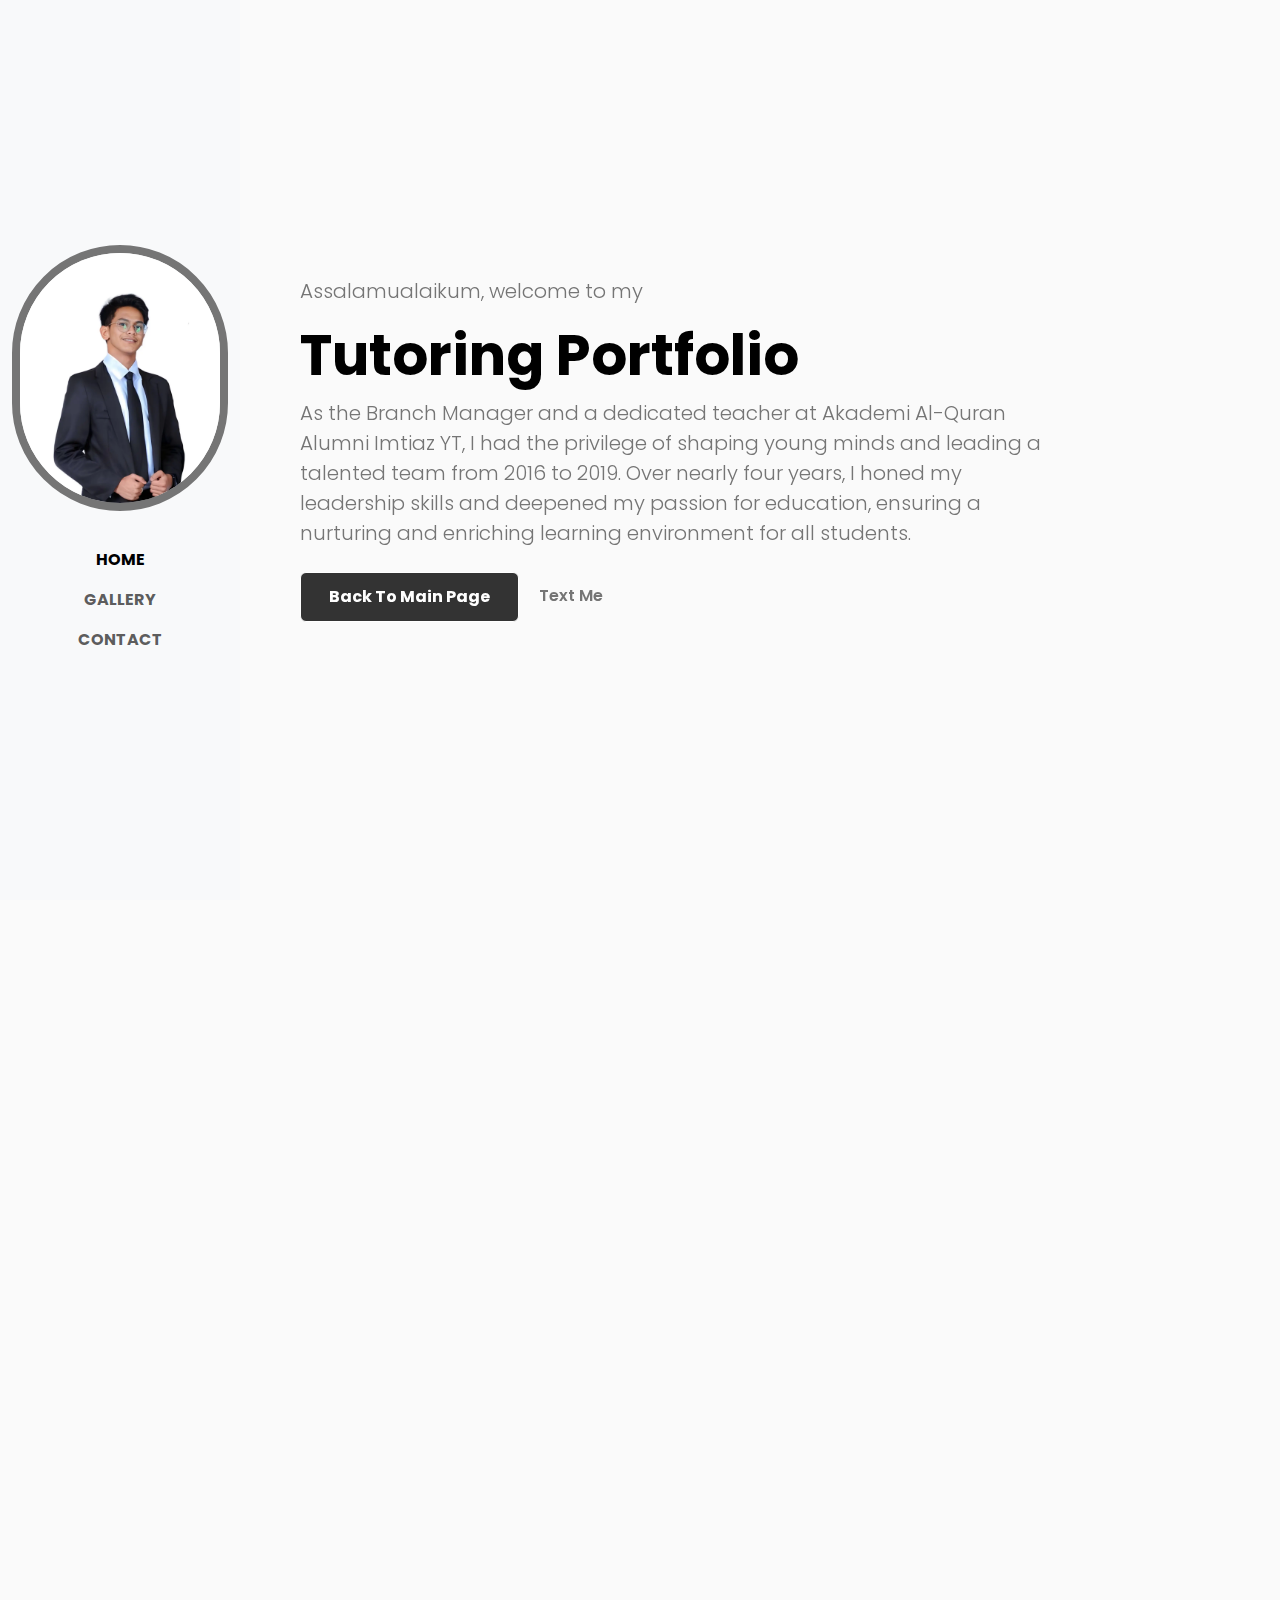
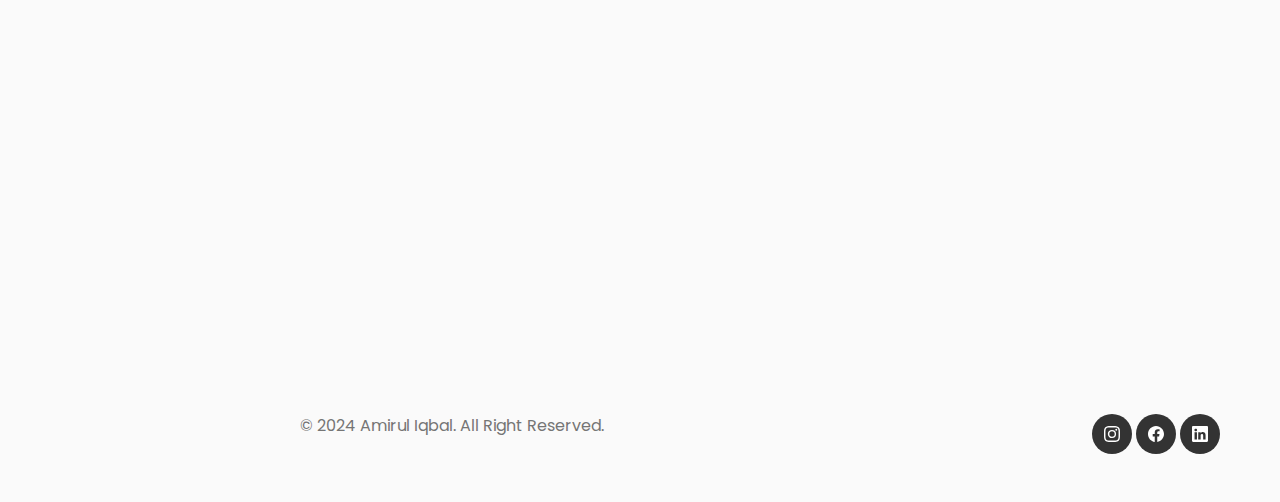
<file: tutoring.html>
<!DOCTYPE html>
<html lang="en">

<head>
  <meta charset="UTF-8">
  <meta name="viewport" content="width=device-width, initial-scale=1.0">
  <title>Amirul Iqbal || Tutoring</title>
  <link rel="icon" type="image/x-icon" href="assets/img/amirul-favicon.webp">

  <!-- CSS Files -->
  <link rel="stylesheet" href="assets/css/bootstrap.min.css">
  <link rel="stylesheet" href="assets/css/aos.css">
  <link rel="stylesheet" href="assets/css/bootstrap-icons.min.css">
  <link rel="stylesheet" href="assets/css/styles.css">

  <!-- GOOGLE FONTS -->
  <link rel="preconnect" href="https://fonts.googleapis.com">
  <link rel="preconnect" href="https://fonts.gstatic.com" crossorigin>
  <link href="https://fonts.googleapis.com/css2?family=Poppins:wght@100;200;300;400;500;600;700;800;900&display=swap"
    rel="stylesheet">
</head>

<body data-bs-spy="scroll" data-bs-target=".navbar">
  <!-- NAVBAR -->
  <nav class="navbar navbar-expand-lg fixed-top bg-light">
    <div class="container flex-lg-column">
      <a class="navbar-brand mx-lg-auto mb-lg-4" href="#">
        <span class="h3 fw-bold d-block d-lg-none">Amirul Iqbal</span>
        <img src="assets/img/profile-left.webp" class="d-none d-lg-block rounded-pill"
          alt="Amirul Iqbal Profile Image">
      </a>
      <button class="navbar-toggler" type="button" data-bs-toggle="collapse" data-bs-target="#navbarNav"
        aria-controls="navbarNav" aria-expanded="false" aria-label="Toggle navigation">
        <span class="navbar-toggler-icon"></span>
      </button>
      <div class="collapse navbar-collapse" id="navbarNav">
        <ul class="navbar-nav ms-auto flex-lg-column text-lg-center">
          <li class="nav-item">
            <a class="nav-link" href="#home-tutor">HOME</a>
          </li>
          <li class="nav-item">
            <a class="nav-link" href="#gallery-tutor">GALLERY</a>
          </li>
          <li class="nav-item">
            <a class="nav-link" href="#contact-tutor">CONTACT</a>
          </li>
        </ul>
      </div>
    </div>
  </nav>
  <!-- NAVBAR END -->

  <!-- CONTENT WRAPPER -->
  <div id="content-wrapper">
    <!-- HOME TUTOR -->
    <section id="home-tutor" class="full-height px-lg-5">
      <div class="container">
        <div class="row">
          <div class="col-lg-10">
            <p class="lead" data-aos="fade-up">Assalamualaikum, welcome to my</p>
            <h2 class="display-4 fw-bold text-black" data-aos="fade-up" data-aos-delay="100">Tutoring Portfolio</h2>
            <p class="lead mt-2 mb-4" data-aos="fade-up" data-aos-delay="300">
              As the Branch Manager and a dedicated teacher at Akademi Al-Quran Alumni Imtiaz YT, I had the privilege of
              shaping young minds and leading a talented team from 2016 to 2019. Over nearly four years, I honed my
              leadership skills and deepened my passion for education, ensuring a nurturing and enriching learning
              environment for all students.
            </p>
            <div data-aos="fade-up" data-aos-delay="600">
              <a href="index.html" class="btn btn-brand me-3">Back To Main Page</a>
              <a href="https://wa.me/601111016936" class="custom-link" target="_blank">Text Me</a>
            </div>
          </div>
        </div>
      </div>
    </section>
    <!-- HOME TUTOR END -->

    <!-- GALLERY TUTOR -->
    <section id="gallery-tutor" class="full-height px-lg-5">
      <div class="container-xxl px-2 mt-5">
        <div class="row pb-4" data-aos="fade-up" data-aos-delay="300">
          <div class="col-lg-8">
            <h6 class="text-brand">GALLERY</h6>
            <h1 class="py-4">Beautiful Moments Captured</h1>
          </div>

          <div class="row row-img" data-aos="fade-up" data-aos-delay="300">
            <div class="col-lg-6 col-sm-12 column-img p-2">
              <img src="assets/img/tutor-1.webp" alt="Tutor 1">
              <img src="assets/img/tutor-2.webp" alt="Tutor 2">
              <img src="assets/img/tutor-3.webp" alt="Tutor 3">
            </div>

            <div class="col-lg-6 col-sm-12 column-img p-2">
              <img src="assets/img/tutor-4.webp" alt="Tutor 4">
              <img src="assets/img/tutor-5.webp" alt="Tutor 5">
              <img src="assets/img/tutor-6.webp" alt="Tutor 6">
            </div>

            <div class="col-lg-6 col-sm-12 column-img p-2">
              <img src="assets/img/tutor-7.webp" alt="Tutor 7">
              <img src="assets/img/tutor-8.webp" alt="Tutor 8">
              <img src="assets/img/tutor-9.webp" alt="Tutor 9">
            </div>

            <div class="col-lg-6 col-sm-12 column-img p-2">
              <img src="assets/img/tutor-10.webp" alt="Tutor 10">
              <img src="assets/img/tutor-11.webp" alt="Tutor 11">
              <img src="assets/img/tutor-12.webp" alt="Tutor 12">
            </div>
          </div>
        </div>
      </div>
    </section>

    <!-- GALLERY TUTOR END -->

    <!-- CONTACT TUTOR -->
    <section id="contact-tutor" class="full-height px-lg-5">
      <div class="container">
        <div class="row justify-content-center text-center">
          <div class="col-lg-8 pb-4" data-aos="fade-up">
            <h6 class="text-brand">CONTACT</h6>
            <h1>I'm Very Responsive to Messages</h1>
          </div>

          <div class="col-lg-8" data-aos="fade-up" data-aos-delay="300">
            <form action="https://api.web3forms.com/submit" method="POST" id="contact-form" class="row g-lg-3 gy-3">
              <div class="form-group col-md-6">
                <input type="hidden" name="access_key" value="58d6b2cd-6b63-49d0-ace1-bbad905a496c">
                <input type="text" class="form-control" name="from_name" placeholder="Enter your name" required>
              </div>
              <div class="form-group col-md-6">
                <input type="email" class="form-control" name="from_email" placeholder="Enter your email" required>
              </div>
              <div class="form-group col-12">
                <input type="text" class="form-control" name="subject" placeholder="Enter subject" required>
              </div>
              <div class="form-group col-12">
                <textarea name="message" rows="4" class="form-control" placeholder="Enter your message"
                  required></textarea>
              </div>
              <div class="form-group col-12 d-grid">
                <button type="submit" class="btn btn-brand">Contact Me</button>
              </div>
            </form>
          </div>
        </div>
      </div>
    </section>
    <!-- CONTACT TUTOR END -->

    <!-- FOOTER -->
    <footer class="py-5 px-lg-5">
      <div class="container">
        <div class="row gy-4 justify-content-between">
          <div class="col-auto">
            <p class="mb-0">&copy; 2024 Amirul Iqbal. All Right Reserved.</p>
          </div>

          <div class="col-auto">
            <div class="social-icons">
              <a href="#"><svg xmlns="http://www.w3.org/2000/svg" width="16" height="16" fill="currentColor"
                  class="bi bi-instagram" viewBox="0 0 16 16">
                  <path
                    d="M8 0C5.829 0 5.556.01 4.703.048 3.85.088 3.269.222 2.76.42a3.9 3.9 0 0 0-1.417.923A3.9 3.9 0 0 0 .42 2.76C.222 3.268.087 3.85.048 4.7.01 5.555 0 5.827 0 8.001c0 2.172.01 2.444.048 3.297.04.852.174 1.433.372 1.942.205.526.478.972.923 1.417.444.445.89.719 1.416.923.51.198 1.09.333 1.942.372C5.555 15.99 5.827 16 8 16s2.444-.01 3.298-.048c.851-.04 1.434-.174 1.943-.372a3.9 3.9 0 0 0 1.416-.923c.445-.445.718-.891.923-1.417.197-.509.332-1.09.372-1.942C15.99 10.445 16 10.173 16 8s-.01-2.445-.048-3.299c-.04-.851-.175-1.433-.372-1.941a3.9 3.9 0 0 0-.923-1.417A3.9 3.9 0 0 0 13.24.42c-.51-.198-1.092-.333-1.943-.372C10.443.01 10.172 0 7.998 0zm-.717 1.442h.718c2.136 0 2.389.007 3.232.046.78.035 1.204.166 1.486.275.373.145.64.319.92.599s.453.546.598.92c.11.281.24.705.275 1.485.039.843.047 1.096.047 3.231s-.008 2.389-.047 3.232c-.035.78-.166 1.203-.275 1.485a2.5 2.5 0 0 1-.599.919c-.28.28-.546.453-.92.598-.28.11-.704.24-1.485.276-.843.038-1.096.047-3.232.047s-2.39-.009-3.233-.047c-.78-.036-1.203-.166-1.485-.276a2.5 2.5 0 0 1-.92-.598 2.5 2.5 0 0 1-.6-.92c-.109-.281-.24-.705-.275-1.485-.038-.843-.046-1.096-.046-3.233s.008-2.388.046-3.231c.036-.78.166-1.204.276-1.486.145-.373.319-.64.599-.92s.546-.453.92-.598c.282-.11.705-.24 1.485-.276.738-.034 1.024-.044 2.515-.045zm4.988 1.328a.96.96 0 1 0 0 1.92.96.96 0 0 0 0-1.92m-4.27 1.122a4.109 4.109 0 1 0 0 8.217 4.109 4.109 0 0 0 0-8.217m0 1.441a2.667 2.667 0 1 1 0 5.334 2.667 2.667 0 0 1 0-5.334" />
                </svg></a>
              <a href="#"><svg xmlns="http://www.w3.org/2000/svg" width="16" height="16" fill="currentColor"
                  class="bi bi-facebook" viewBox="0 0 16 16">
                  <path
                    d="M16 8.049c0-4.446-3.582-8.05-8-8.05C3.58 0-.002 3.603-.002 8.05c0 4.017 2.926 7.347 6.75 7.951v-5.625h-2.03V8.05H6.75V6.275c0-2.017 1.195-3.131 3.022-3.131.876 0 1.791.157 1.791.157v1.98h-1.009c-.993 0-1.303.621-1.303 1.258v1.51h2.218l-.354 2.326H9.25V16c3.824-.604 6.75-3.934 6.75-7.951" />
                </svg></a>
              <a href="#"><svg xmlns="http://www.w3.org/2000/svg" width="16" height="16" fill="currentColor"
                  class="bi bi-linkedin" viewBox="0 0 16 16">
                  <path
                    d="M0 1.146C0 .513.526 0 1.175 0h13.65C15.474 0 16 .513 16 1.146v13.708c0 .633-.526 1.146-1.175 1.146H1.175C.526 16 0 15.487 0 14.854zm4.943 12.248V6.169H2.542v7.225zm-1.2-8.212c.837 0 1.358-.554 1.358-1.248-.015-.709-.52-1.248-1.342-1.248S2.4 3.226 2.4 3.934c0 .694.521 1.248 1.327 1.248zm4.908 8.212V9.359c0-.216.016-.432.08-.586.173-.431.568-.878 1.232-.878.869 0 1.216.662 1.216 1.634v3.865h2.401V9.25c0-2.22-1.184-3.252-2.764-3.252-1.274 0-1.845.7-2.165 1.193v.025h-.016l.016-.025V6.169h-2.4c.03.678 0 7.225 0 7.225z" />
                </svg></a>
            </div>
          </div>
        </div>
      </div>
    </footer>
    <!-- FOOTER END -->
  </div>
  <!-- CONTENT WRAPPER END -->

  <!-- JS Files -->
  <script src="assets/js/bootstrap.bundle.min.js"></script>
  <script src="assets/js/aos.js"></script>
  <script src="assets/js/main.js"></script>

</body>

</html>
</file>
<file: assets/css/styles.css>
/* GOOGLE FONTS */
@import url("https://fonts.googleapis.com/css2?family=Poppins:wght@100;200;300;400;500;600;700;800;900&display=swap");

:root {
  --hue: 0;
  --sat: 0%;
  --title-color: hsl(var(--hue), var(--sat), 20%);
  --title-color-dark: hsl(var(--hue), var(--sat), 0%);
  --text-color: hsl(var(--hue), var(--sat), 46%);
  --text-color-alt: hsl(var(--hue), var(--sat), 60%);
  --body-color: hsl(var(--hue), var(--sat), 98%);
  --container-color: #fff;
  --sidebar-width: 240px;
  --font-base: "Poppins";
}

body {
  background-color: var(--body-color);
  color: var(--text-color);
  font-family: var(--font-base), system-ui, -apple-system, BlinkMacSystemFont,
    "Segoe UI", Roboto, Oxygen, Ubuntu, Cantarell, "Open Sans", "Helvetica Neue",
    sans-serif;
}

h1,
h2,
h3,
h4,
h5,
h6 {
  color: var(--title-color);
  font-weight: 700;
}

a {
  text-decoration: none;
  color: var(--text-color);
  transition: all 0.3s ease;
}

a:hover {
  color: var(--text-color);
}

img {
  width: 100%;
}

.text-brand {
  color: var(--title-color);
}

.bg-base {
  background-color: var(--container-color);
}

.full-height {
  min-height: 100vh;
  height: 100%;
  display: flex;
  flex-direction: column;
  justify-content: center;
  padding-top: 80px;
  padding-bottom: 80px;
  border-bottom: 2px solid rgba(255, 255, 255, 0.1);
}

.iconbox {
  width: 60px;
  height: 60px;
  display: flex;
  align-items: center;
  justify-content: center;
  font-size: 32px;
  background-color: var(--title-color);
  color: #fff;
}

/* NAVBAR */
.navbar .nav-link {
  font-weight: 700;
}

.navbar .nav-link:hover {
  color: var(--title-color-dark);
}

.navbar .nav-link.active {
  color: var(--title-color-dark);
  transform: scale(1.1);
}

@media (min-width: 992px) {
  .navbar {
    min-height: 100vh;
    width: var(--sidebar-width);
  }

  .navbar-brand img {
    border: 8px solid var(--text-color);
  }

  .navbar .nav-link.active {
    transform: none;
    transition: none;
  }

  /* CONTENT WRAPPER */
  #content-wrapper {
    padding-left: var(--sidebar-width);
  }
}

/* BTN */
.btn {
  padding: 12px 28px;
  font-weight: 700;
}

.btn-brand {
  background-color: var(--title-color);
  border-color: var(--container-color);
  color: #ffffff;
}

.btn-brand:hover,
.btn-brand:focus {
  background-color: var(--title-color-dark);
  color: #fff;
}

.custom-link {
  font-weight: 600;
  position: relative;
}

.custom-link::after {
  content: "";
  width: 0%;
  height: 2px;
  background-color: var(--text-color);
  position: absolute;
  left: 0;
  top: 110%;
  transition: all 0.3s;
}

.custom-link:hover::after {
  width: 100%;
}

/* CARD */
.card-custom .card-custom-img {
  overflow: hidden;
}

.card-custom .card-custom-img img {
  transition: all 0.3s ease;
}

.card-custom:hover .card-custom-img img {
  transform: scale(1.1);
}

/* CONTACT */
#contact .form-control {
  background-color: var(--container-color);
}

/* FOOTER */
.social-icons a {
  width: 40px;
  height: 40px;
  display: inline-flex;
  align-items: center;
  justify-content: center;
  background-color: var(--title-color);
  color: #fff;
  border-radius: 100px;
  font-size: 24px;
}

/* TYPING ANIMATION */
.typing {
  display: inline;
  overflow: hidden;
  white-space: nowrap;
  border-right: 0.15em solid orange;
  animation: typing 3.5s steps(40, end), blink-caret 0.75s step-end infinite;
}

@keyframes typing {
  from { width: 0; }
  to { width: 100%; }
}

@keyframes blink-caret {
  from, to { border-color: transparent; }
  50% { border-color: var(--title-color); }
}

/* TUTORING PORTFOLIO */
.row-img {
  display: grid;
  grid-template-columns: repeat(auto-fit,minmax(100px,1fr));
}

.column-img {
  grid-column: span 5;
  width: auto;
  overflow: hidden;
  display: flex;
  flex-direction: column;
  gap: 1.2rem;
}
</file>
